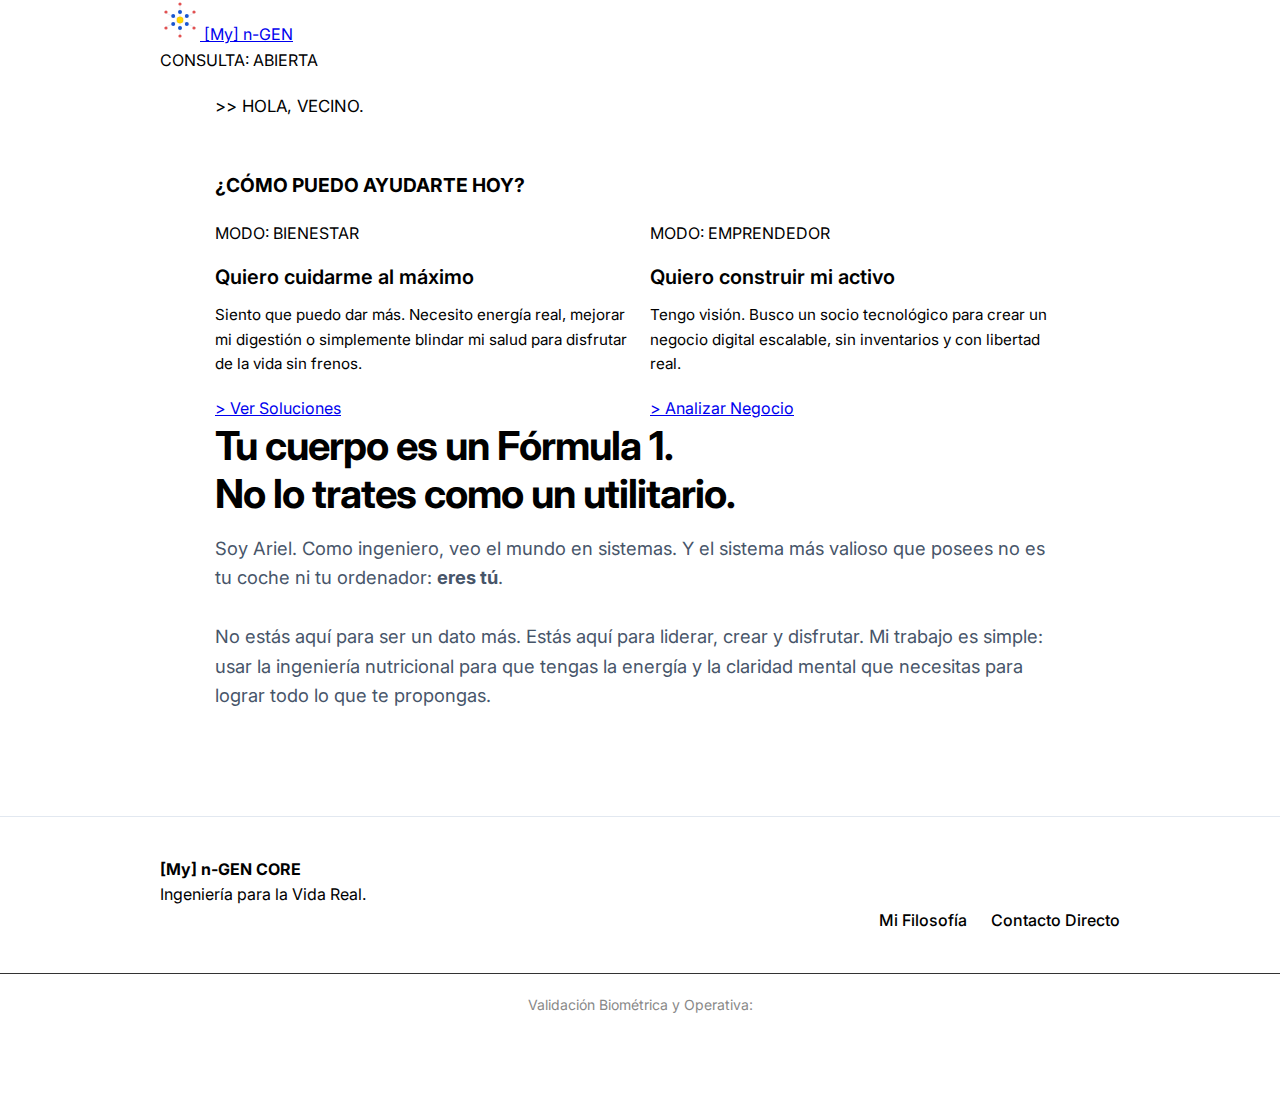
<file: index.html>
<!DOCTYPE html>
<html lang="es">
<head>
    <meta charset="UTF-8">
    <meta name="viewport" content="width=device-width, initial-scale=1.0">
    <meta name="description" content="[My] n-GEN | Ingeniería de Protocolos para tu Salud y tu Negocio.">
    <title>[My] n-GEN | Tu Potencial, Optimizado.</title>
    
    <link rel="stylesheet" href="style.css">
    <link rel="icon" type="image/svg+xml" href="assets/favicon.svg">
    <link rel="preconnect" href="https://fonts.googleapis.com">
<link rel="preconnect" href="https://fonts.gstatic.com" crossorigin>
<link href="https://fonts.googleapis.com/css2?family=Inter:wght@400;600;800&family=JetBrains+Mono:wght@500&display=swap" rel="stylesheet">
    
<script>

  // ... código de Meta ...

</script>

<script>

 <!-- TikTok Pixel Code Start -->

<script>

!function (w, d, t) {

  w.TiktokAnalyticsObject=t;var ttq=w[t]=w[t]||[];ttq.methods=["page","track","identify","instances","debug","on","off","once","ready","alias","group","enableCookie","disableCookie","holdConsent","revokeConsent","grantConsent"],ttq.setAndDefer=function(t,e){t[e]=function(){t.push([e].concat(Array.prototype.slice.call(arguments,0)))}};for(var i=0;i<ttq.methods.length;i++)ttq.setAndDefer(ttq,ttq.methods[i]);ttq.instance=function(t){for(

var e=ttq._i[t]||[],n=0;n<ttq.methods.length;n++)ttq.setAndDefer(e,ttq.methods[n]);return e},ttq.load=function(e,n){var r="https://analytics.tiktok.com/i18n/pixel/events.js",o=n&&n.partner;ttq._i=ttq._i||{},ttq._i[e]=[],ttq._i[e]._u=r,ttq._t=ttq._t||{},ttq._t[e]=+new Date,ttq._o=ttq._o||{},ttq._o[e]=n||{};n=document.createElement("script")

;n.type="text/javascript",n.async=!0,n.src=r+"?sdkid="+e+"&lib="+t;e=document.getElementsByTagName("script")[0];e.parentNode.insertBefore(n,e)};





  ttq.load('D6K64OJC77U5VG9U2ICG');

  ttq.page();

}(window, document, 'ttq');

</script>

<!-- TikTok Pixel Code End -->

</script>

</head>


<body>

    <header class="slide-header">
        <div class="container header-content">
            <a href="index.html" class="logo-tex">
                <svg width="40" height="40" viewBox="0 0 100 100" fill="none" xmlns="http://www.w3.org/2000/svg">
    <path d="M50 10 L50 90 M10 30 L90 70 M90 30 L10 70" stroke="#cbd5e1" stroke-width="1"/>
    <circle cx="50" cy="10" r="4" fill="#DC2626" opacity="0.8"/>
    <circle cx="85" cy="30" r="4" fill="#DC2626" opacity="0.8"/>
    <circle cx="85" cy="70" r="4" fill="#DC2626" opacity="0.8"/>
    <circle cx="50" cy="90" r="4" fill="#DC2626" opacity="0.8"/>
    <circle cx="15" cy="70" r="4" fill="#DC2626" opacity="0.8"/>
    <circle cx="15" cy="30" r="4" fill="#DC2626" opacity="0.8"/>
    <circle cx="50" cy="30" r="5" fill="#0044CC" opacity="0.9"/>
    <circle cx="67" cy="40" r="5" fill="#0044CC" opacity="0.9"/>
    <circle cx="67" cy="60" r="5" fill="#0044CC" opacity="0.9"/>
    <circle cx="50" cy="70" r="5" fill="#0044CC" opacity="0.9"/>
    <circle cx="33" cy="60" r="5" fill="#0044CC" opacity="0.9"/>
    <circle cx="33" cy="40" r="5" fill="#0044CC" opacity="0.9"/>
    <circle cx="50" cy="50" r="8" fill="#FFD700" stroke="#eab308" stroke-width="1"/>
</svg>
                <span class="node-graphic"></span>
                <span class="logo-bracket">[</span><span class="logo-my">My</span><span class="logo-bracket">]</span> 
                <span class="logo-n">n</span><span class="logo-bracket">-</span><span class="logo-gen">GEN</span>
            </a>
            
            <div class="status-badge">
                CONSULTA: ABIERTA
            </div>
        </div>
    </header>

    <section class="container">
        <div style="max-width: 850px; margin: 0 auto; text-align: left; padding: 20px 0;">
            
            <p class="text-mono" style="color: var(--nobel-blue); margin-bottom: 10px;">
                >> HOLA, VECINO.
            </p>

            <div style="margin-top: 50px;">
                <h2 style="font-size: 1.2rem; border: none; margin-bottom: 20px;">¿CÓMO PUEDO AYUDARTE HOY?</h2>
                
                <div style="display: grid; grid-template-columns: repeat(auto-fit, minmax(300px, 1fr)); gap: 20px;">
                    
                    <div class="latex-bluebox">
                        <span class="box-title">MODO: BIENESTAR</span>
                        <h3 style="margin-top: 15px; color: var(--nobel-blue);">Quiero cuidarme al máximo</h3>
                        <p style="font-size: 0.95rem;">
                            Siento que puedo dar más. Necesito energía real, mejorar mi digestión o simplemente blindar mi salud para disfrutar de la vida sin frenos.
                        </p>
                        <a href="protocols.html" class="btn-primary" style="width: 100%; text-align: center;">
                            > Ver Soluciones
                        </a>
                    </div>

                    <div class="latex-bluebox">
                        <span class="box-title">MODO: EMPRENDEDOR</span>
                        <h3 style="margin-top: 15px; color: var(--nobel-blue);">Quiero construir mi activo</h3>
                        <p style="font-size: 0.95rem;">
                            Tengo visión. Busco un socio tecnológico para crear un negocio digital escalable, sin inventarios y con libertad real.
                        </p>
                        <a href="system_os.html" class="btn-ghost" style="width: 100%; text-align: center;">
                            > Analizar Negocio
                        </a>
                    </div>

                </div>
            </div>

            
            <h1>Tu cuerpo es un Fórmula 1.<br>No lo trates como un utilitario.</h1>
            
            <p style="font-size: 1.15rem; margin-bottom: 25px; color: #475569;">
                Soy Ariel. Como ingeniero, veo el mundo en sistemas. Y el sistema más valioso que posees no es tu coche ni tu ordenador: <strong>eres tú</strong>.
                <br><br>
                No estás aquí para ser un dato más. Estás aquí para liderar, crear y disfrutar. Mi trabajo es simple: usar la ingeniería nutricional para que tengas la energía y la claridad mental que necesitas para lograr todo lo que te propongas.
            </p>

                      
        </div>
    </section>

    <footer>
        <div class="container footer-grid">
            <div>
                <strong>[My] n-GEN CORE</strong><br>
                <span style="color: var(--nobel-gray);">Ingeniería para la Vida Real.</span>
            </div>
            <div style="text-align: right;">
                <a href="manifesto.html" style="margin-left: 20px; color: var(--nobel-blue);">Mi Filosofía</a>
                <a href="contact.html" style="margin-left: 20px; color: var(--nobel-blue);">Contacto Directo</a>
            </div>
        </div>
        <div style="text-align: center; margin-top: 40px; padding: 20px; border-top: 1px solid #333;">
    <p style="color: #888; font-size: 14px; margin-bottom: 15px;">Validación Biométrica y Operativa:</p>
    
    <a href="https://www.linkedin.com/company/n-gen-tech" target="_blank" rel="noopener noreferrer" style="margin: 0 15px; color: #fff; text-decoration: none; font-weight: bold;">
        LinkedIn
    </a>
    
    <a href="https://www.instagram.com/ngen.os/" target="_blank" rel="noopener noreferrer" style="margin: 0 15px; color: #fff; text-decoration: none; font-weight: bold;">
        Instagram
    </a>
    
    <a href="https://www.tiktok.com/@ngen.os" target="_blank" rel="noopener noreferrer" style="margin: 0 15px; color: #fff; text-decoration: none; font-weight: bold;">
        TikTok
    </a>
</div>
    </footer>

</body>
</html>
</file>
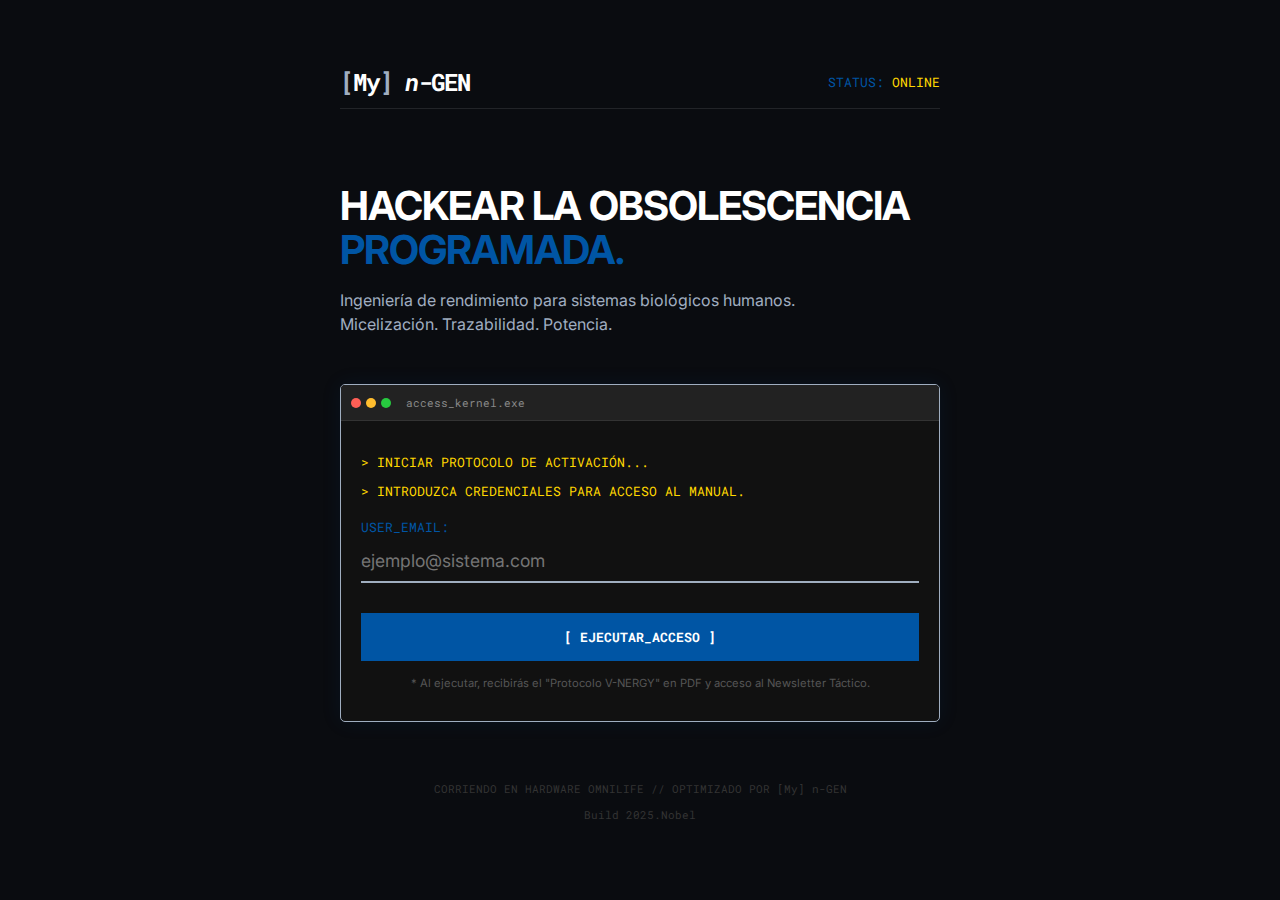
<file: web/index.html>
<!DOCTYPE html>
<html lang="es">
<head>
    <meta charset="UTF-8">
    <meta name="viewport" content="width=device-width, initial-scale=1.0">
    <title>[My] n-GEN | System Access</title>
    <link rel="stylesheet" href="style.css">
    <link href="https://fonts.googleapis.com/css2?family=Inter:wght@400;700&family=Roboto+Mono:wght@400;700&display=swap" rel="stylesheet">
</head>
<body>

    <div class="container">
        <header>
            <div class="logo">
                <span class="bracket">[</span>My<span class="bracket">]</span> <span class="n">n</span>-GEN
            </div>
            <div class="status">STATUS: <span class="blink">ONLINE</span></div>
        </header>

        <section class="hero">
            <h1>HACKEAR LA OBSOLESCENCIA <br><span class="highlight">PROGRAMADA.</span></h1>
            <p class="sub-hero">
                Ingeniería de rendimiento para sistemas biológicos humanos.<br>
                Micelización. Trazabilidad. Potencia.
            </p>
        </section>

        <section class="terminal-box">
            <div class="terminal-header">
                <span class="dot red"></span>
                <span class="dot yellow"></span>
                <span class="dot green"></span>
                <span class="title-bar">access_kernel.exe</span>
            </div>
            <div class="terminal-body">
                <p class="cmd">> INICIAR PROTOCOLO DE ACTIVACIÓN...</p>
                <p class="cmd">> INTRODUZCA CREDENCIALES PARA ACCESO AL MANUAL.</p>
                
                <form action="https://formsubmit.co/myngine.lab@gmail.com" method="POST">
                    <input type="hidden" name="_captcha" value="false">
                    <input type="hidden" name="_next" value="https://tudominio.github.io/gracias.html">
                    <input type="hidden" name="_subject" value="NUEVO NODO ACTIVADO: n-GEN">

                    <div class="input-group">
                        <label for="email">USER_EMAIL:</label>
                        <input type="email" id="email" name="email" placeholder="ejemplo@sistema.com" required>
                    </div>
                    
                    <button type="submit" class="btn-primary">
                        [ EJECUTAR_ACCESO ]
                    </button>
                </form>
                <p class="disclaimer">
                    * Al ejecutar, recibirás el "Protocolo V-NERGY" en PDF y acceso al Newsletter Táctico.
                </p>
            </div>
        </section>

        <footer>
            <p>CORRIENDO EN HARDWARE OMNILIFE // OPTIMIZADO POR [My] n-GEN</p>
            <p class="tiny">Build 2025.Nobel</p>
        </footer>
    </div>

</body>
</html>
</file>
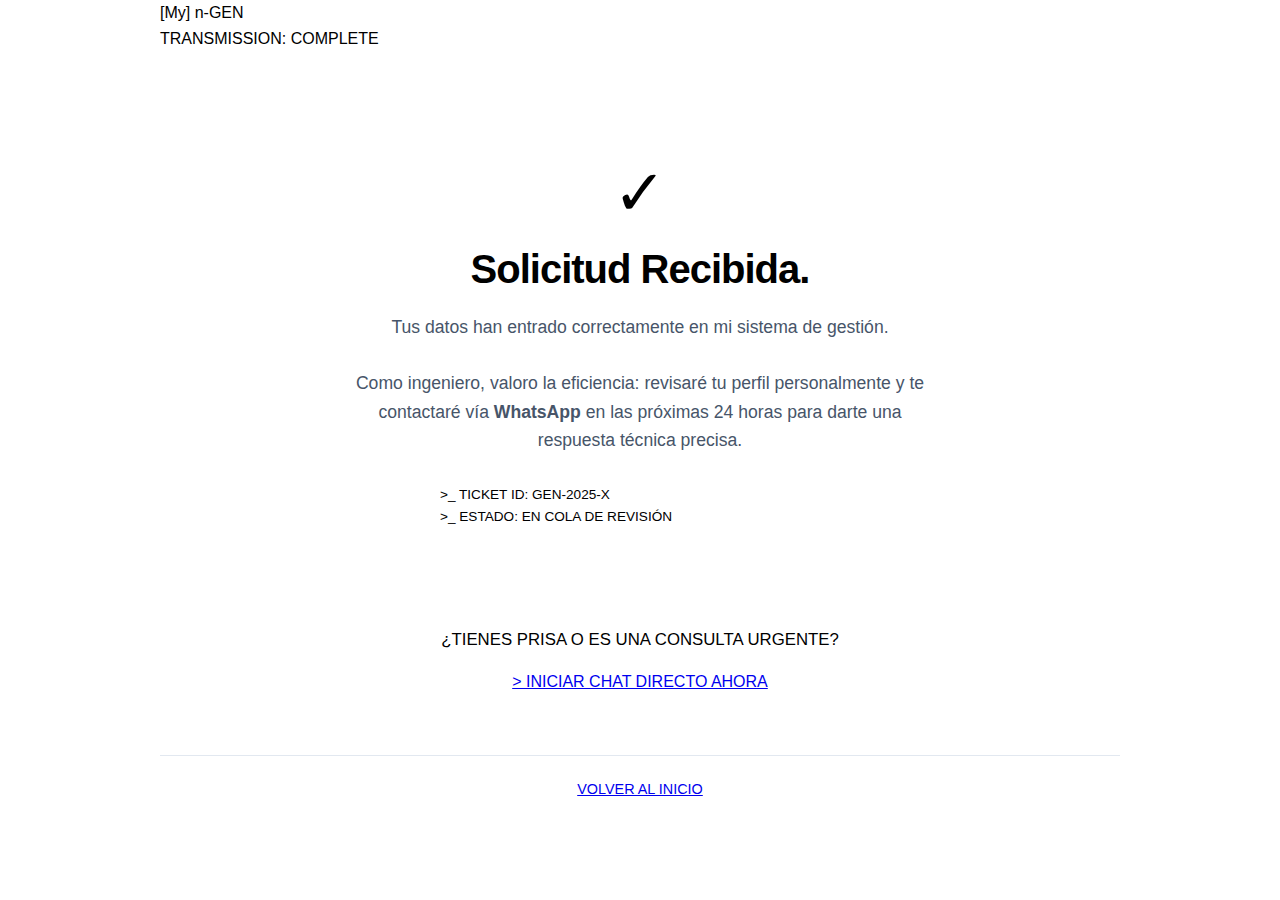
<file: access_granted.html>
<!DOCTYPE html>
<html lang="es">
<head>
    <meta charset="UTF-8">
    <meta name="viewport" content="width=device-width, initial-scale=1.0">
    <title>[My] n-GEN | Solicitud Confirmada</title>
    <link rel="stylesheet" href="style.css">
    <link rel="icon" type="image/png" href="assets/favicon.png">
</head>
<body>

    <header class="slide-header">
        <div class="container header-content">
            <span class="logo-tex">
                <span class="logo-bracket">[</span>My<span class="logo-bracket">]</span> n-GEN
            </span>
            <div class="status-badge" style="color: var(--tech-green); border-color: var(--tech-green);">
                TRANSMISSION: COMPLETE
            </div>
        </div>
    </header>

    <div class="container" style="text-align: center; padding-top: 60px; padding-bottom: 60px;">
        
        <div class="latex-bluebox" style="display: inline-block; max-width: 650px; padding: 50px 30px; text-align: center;">
            
            <div style="font-size: 4rem; color: var(--tech-green); line-height: 1; margin-bottom: 20px;">
                ✓
            </div>

            <h1 style="color: var(--nobel-blue); margin-bottom: 20px;">Solicitud Recibida.</h1>
            
            <p style="font-size: 1.1rem; color: #475569; margin-bottom: 30px;">
                Tus datos han entrado correctamente en mi sistema de gestión.
                <br><br>
                Como ingeniero, valoro la eficiencia: revisaré tu perfil personalmente y te contactaré vía <strong>WhatsApp</strong> en las próximas 24 horas para darte una respuesta técnica precisa.
            </p>

            <div class="latex-console" style="text-align: left; margin: 0 auto; max-width: 400px; font-size: 0.85rem;">
                <div>>_ TICKET ID: <span style="color: var(--tech-green);">GEN-2025-X</span></div>
                <div>>_ ESTADO: <span style="color: var(--nobel-yellow);">EN COLA DE REVISIÓN</span></div>
            </div>

        </div>

        <div style="margin-top: 50px;">
            <p class="text-mono" style="color: var(--nobel-gray); margin-bottom: 15px;">
                ¿TIENES PRISA O ES UNA CONSULTA URGENTE?
            </p>
            
            <a href="https://wa.me/34600000000?text=Hola,%20acabo%20de%20llenar%20el%20formulario%20en%20la%20web%20y%20quiero%20agilizar%20el%20proceso." class="btn-ghost" target="_blank">
                > INICIAR CHAT DIRECTO AHORA
            </a>
        </div>

        <div style="margin-top: 60px; border-top: 1px solid #e2e8f0; padding-top: 20px;">
            <a href="index.html" class="btn-primary" style="font-size: 0.9rem;">
                VOLVER AL INICIO
            </a>
        </div>

    </div>

</body>
</html>
</file>
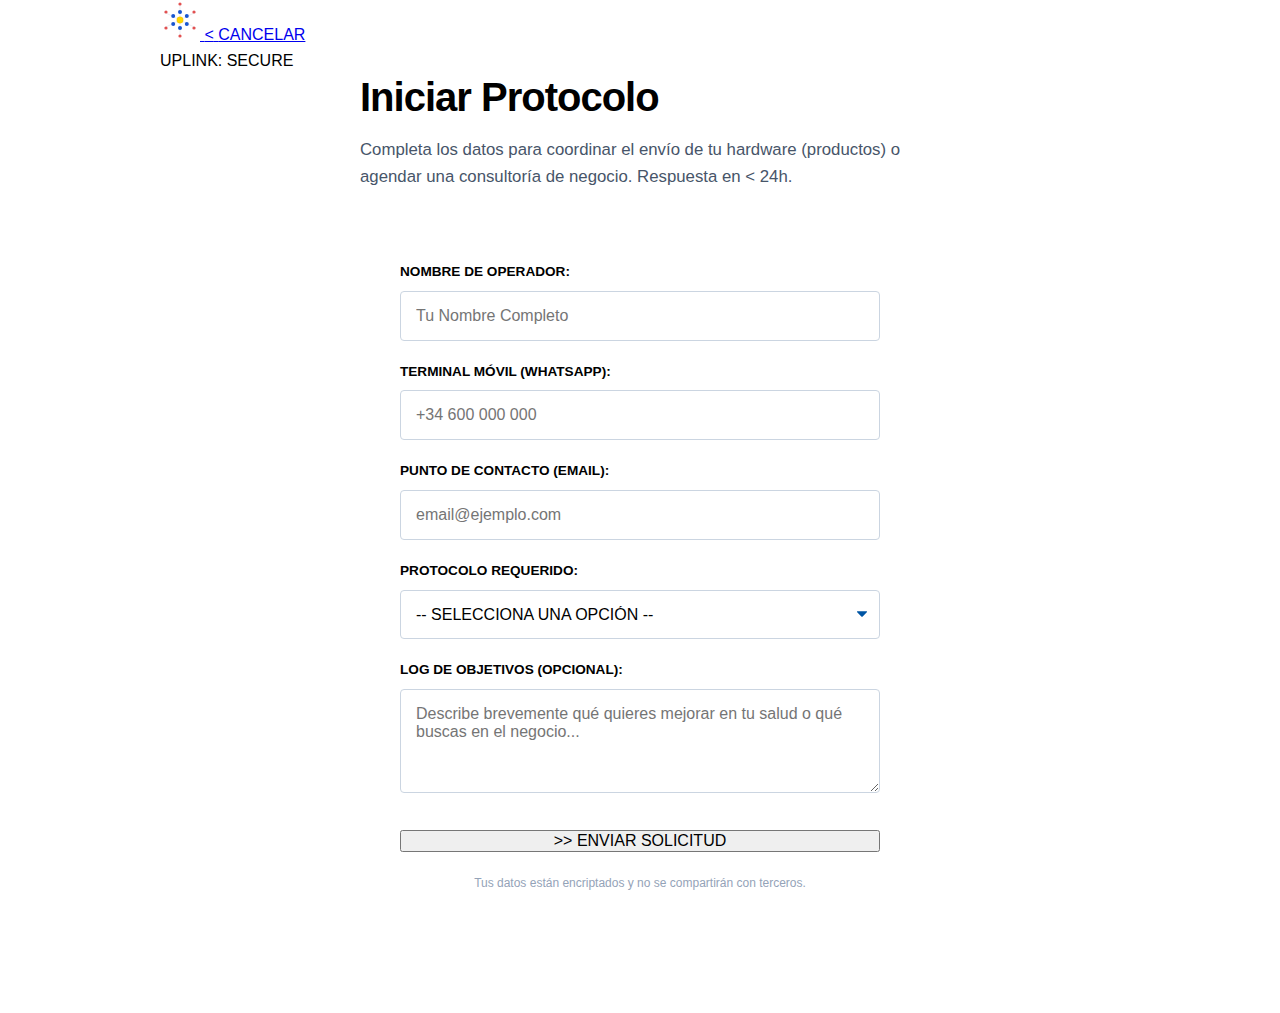
<file: access_request.html>
<!DOCTYPE html>
<html lang="es">
<head>
    <meta charset="UTF-8">
    <meta name="viewport" content="width=device-width, initial-scale=1.0">
    <title>[My] n-GEN :: SOLICITUD DE ACCESO</title>
    <link rel="stylesheet" href="style.css">
    <link rel="icon" type="image/png" href="assets/favicon.png">
    <style>
        /* ESTILOS DE FORMULARIO DE TERMINAL LIMPIA */
        .terminal-input {
            width: 100%;
            background: #FFF; /* Fondo blanco para mayor confianza */
            border: 1px solid #cbd5e1;
            color: var(--nobel-dark);
            padding: 15px;
            font-family: var(--font-main);
            margin-bottom: 20px;
            font-size: 1rem;
            border-radius: 4px;
            transition: border 0.2s;
        }
        
        .terminal-input:focus {
            border-color: var(--nobel-blue);
            box-shadow: 0 0 0 3px rgba(0, 85, 164, 0.1);
            outline: none;
        }

        label {
            display: block;
            margin-bottom: 8px;
            color: var(--nobel-blue);
            font-size: 0.85rem;
            font-weight: bold;
            text-transform: uppercase;
            font-family: var(--font-mono);
        }

        select.terminal-input {
            appearance: none;
            background-image: url("data:image/svg+xml;charset=US-ASCII,%3Csvg%20xmlns%3D%22http%3A%2F%2Fwww.w3.org%2F2000%2Fsvg%22%20width%3D%22292.4%22%20height%3D%22292.4%22%3E%3Cpath%20fill%3D%22%230055A4%22%20d%3D%22M287%2069.4a17.6%2017.6%200%200%200-13-5.4H18.4c-5%200-9.3%201.8-12.9%205.4A17.6%2017.6%200%200%200%200%2082.2c0%205%201.8%209.3%205.4%2012.9l128%20127.9c3.6%203.6%207.8%205.4%2012.8%205.4s9.2-1.8%2012.8-5.4L287%2095c3.5-3.5%205.4-7.8%205.4-12.8%200-5-1.9-9.2-5.5-12.8z%22%2F%3E%3C%2Fsvg%3E");
            background-repeat: no-repeat;
            background-position: right .7em top 50%;
            background-size: .65em auto;
        }
    </style>
</head>
<body>

    <header class="slide-header">
        <div class="container header-content">
            <a href="index.html" class="logo-tex">
                <svg width="40" height="40" viewBox="0 0 100 100" fill="none" xmlns="http://www.w3.org/2000/svg">
    <path d="M50 10 L50 90 M10 30 L90 70 M90 30 L10 70" stroke="#cbd5e1" stroke-width="1"/>
    <circle cx="50" cy="10" r="4" fill="#DC2626" opacity="0.8"/>
    <circle cx="85" cy="30" r="4" fill="#DC2626" opacity="0.8"/>
    <circle cx="85" cy="70" r="4" fill="#DC2626" opacity="0.8"/>
    <circle cx="50" cy="90" r="4" fill="#DC2626" opacity="0.8"/>
    <circle cx="15" cy="70" r="4" fill="#DC2626" opacity="0.8"/>
    <circle cx="15" cy="30" r="4" fill="#DC2626" opacity="0.8"/>
    <circle cx="50" cy="30" r="5" fill="#0044CC" opacity="0.9"/>
    <circle cx="67" cy="40" r="5" fill="#0044CC" opacity="0.9"/>
    <circle cx="67" cy="60" r="5" fill="#0044CC" opacity="0.9"/>
    <circle cx="50" cy="70" r="5" fill="#0044CC" opacity="0.9"/>
    <circle cx="33" cy="60" r="5" fill="#0044CC" opacity="0.9"/>
    <circle cx="33" cy="40" r="5" fill="#0044CC" opacity="0.9"/>
    <circle cx="50" cy="50" r="8" fill="#FFD700" stroke="#eab308" stroke-width="1"/>
</svg>
                <span class="logo-bracket"><</span> 
                <span class="logo-gen">CANCELAR</span>
            </a>
            <div class="status-badge">UPLINK: SECURE</div>
        </div>
    </header>

    <div class="container" style="max-width: 600px; padding-bottom: 60px;">
        
        <div style="margin-bottom: 30px;">
            <h1 style="color: var(--nobel-blue);">Iniciar Protocolo</h1>
            <p style="color: #475569;">
                Completa los datos para coordinar el envío de tu hardware (productos) o agendar una consultoría de negocio. Respuesta en < 24h.
            </p>
        </div>

        <form action="access_granted.html" method="POST" class="latex-bluebox" style="padding: 40px;">
            
            <div>
                <label for="name">NOMBRE DE OPERADOR:</label>
                <input type="text" name="name" id="name" class="terminal-input" required placeholder="Tu Nombre Completo">
            </div>

            <div>
                <label for="phone">TERMINAL MÓVIL (WHATSAPP):</label>
                <input type="tel" name="phone" id="phone" class="terminal-input" required placeholder="+34 600 000 000">
            </div>

            <div>
                <label for="email">PUNTO DE CONTACTO (EMAIL):</label>
                <input type="email" name="email" id="email" class="terminal-input" required placeholder="email@ejemplo.com">
            </div>

            <div>
                <label for="protocol">PROTOCOLO REQUERIDO:</label>
                <select name="protocol" id="protocol" class="terminal-input" required>
                    <option value="" disabled selected>-- SELECCIONA UNA OPCIÓN --</option>
                    <optgroup label="HARDWARE DE SALUD">
                        <option value="PROTOCOL_SHIELD">PROTOCOL: SHIELD [Inmunológico]</option>
                        <option value="PROTOCOL_VNERGY">PROTOCOL: V-NERGY [Energía/Deporte]</option>
                        <option value="PROTOCOL_RESET">PROTOCOL: RESET [Digestivo]</option>
                    </optgroup>
                    <optgroup label="INFRAESTRUCTURA DE NEGOCIO">
                        <option value="SYSTEM_LICENSE">LICENCIA DE OPERADOR (Negocio)</option>
                    </optgroup>
                    <option value="GENERAL_INQUIRY">OTRA CONSULTA TÉCNICA</option>
                </select>
            </div>

            <div>
                <label for="message">LOG DE OBJETIVOS (OPCIONAL):</label>
                <textarea name="message" id="message" rows="4" class="terminal-input" placeholder="Describe brevemente qué quieres mejorar en tu salud o qué buscas en el negocio..."></textarea>
            </div>

            <button type="submit" class="btn-primary" style="width: 100%; cursor: pointer; font-size: 1rem; margin-top: 10px;">
                >> ENVIAR SOLICITUD
            </button>
            
            <p style="font-size: 0.75rem; color: #94a3b8; text-align: center; margin-top: 20px;">
                Tus datos están encriptados y no se compartirán con terceros.
            </p>
        </form>

    </div>

</body>
</html>
</file>
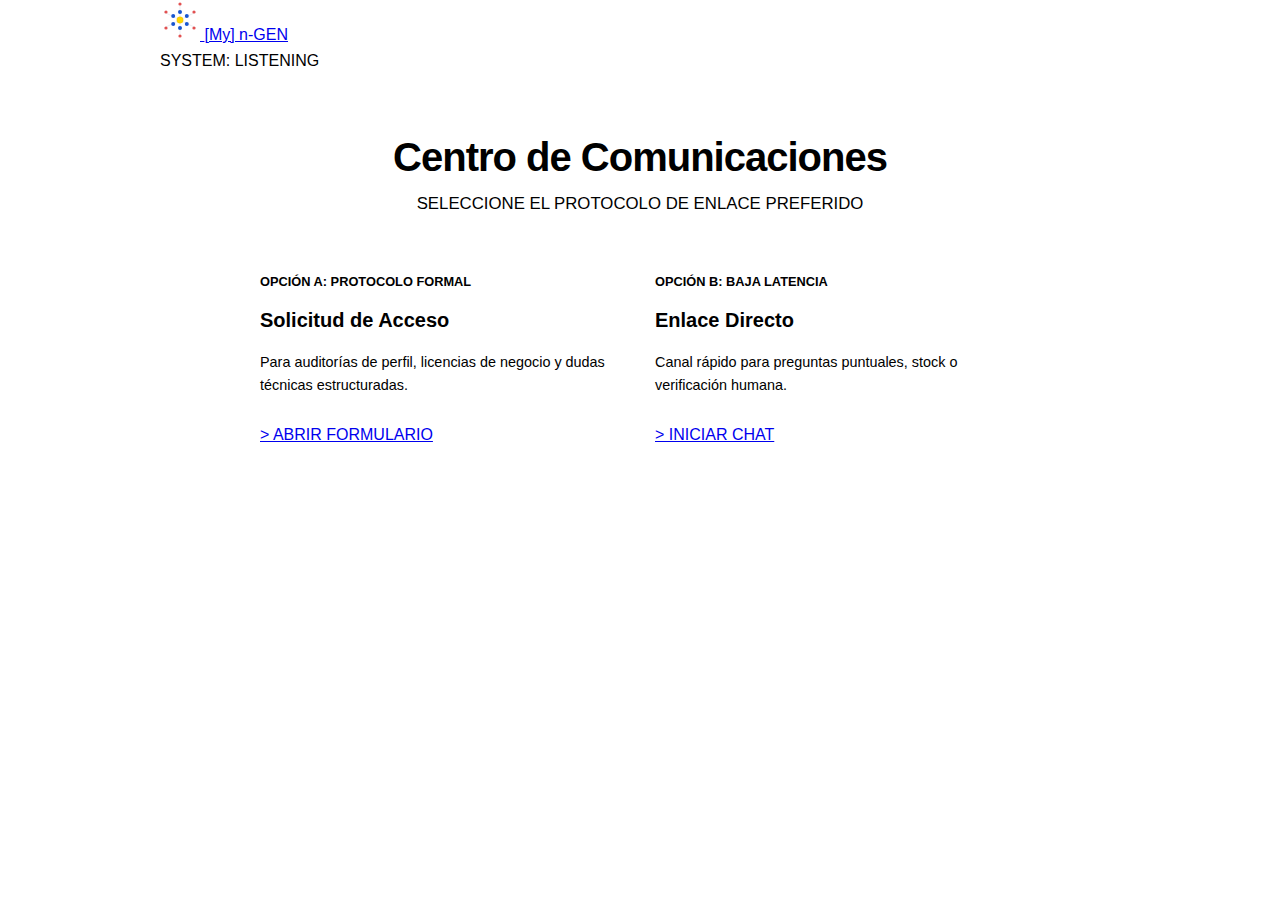
<file: contact.html>
<!DOCTYPE html>
<html lang="es">
<head>
    <meta charset="UTF-8">
    <meta name="viewport" content="width=device-width, initial-scale=1.0">
    <title>[My] n-GEN | Nodo de Contacto</title>
    <link rel="stylesheet" href="style.css">
</head>
<body>

    <header class="slide-header">
        <div class="container header-content">
            <a href="index.html" class="brand-lockup">
                <svg width="40" height="40" viewBox="0 0 100 100" fill="none" xmlns="http://www.w3.org/2000/svg">
                    <path d="M50 10 L50 90 M10 30 L90 70 M90 30 L10 70" stroke="#cbd5e1" stroke-width="1"/>
                    <circle cx="50" cy="10" r="4" fill="#DC2626" opacity="0.8"/> <circle cx="85" cy="30" r="4" fill="#DC2626" opacity="0.8"/> <circle cx="85" cy="70" r="4" fill="#DC2626" opacity="0.8"/> <circle cx="50" cy="90" r="4" fill="#DC2626" opacity="0.8"/> <circle cx="15" cy="70" r="4" fill="#DC2626" opacity="0.8"/> <circle cx="15" cy="30" r="4" fill="#DC2626" opacity="0.8"/>
                    <circle cx="50" cy="30" r="5" fill="#0044CC" opacity="0.9"/> <circle cx="67" cy="40" r="5" fill="#0044CC" opacity="0.9"/> <circle cx="67" cy="60" r="5" fill="#0044CC" opacity="0.9"/> <circle cx="50" cy="70" r="5" fill="#0044CC" opacity="0.9"/> <circle cx="33" cy="60" r="5" fill="#0044CC" opacity="0.9"/> <circle cx="33" cy="40" r="5" fill="#0044CC" opacity="0.9"/>
                    <circle cx="50" cy="50" r="8" fill="#FFD700" stroke="#eab308" stroke-width="1"/>
                </svg>
                <span class="logo-text">[My] n-GEN</span>
            </a>
            <div class="status-badge">SYSTEM: LISTENING</div>
        </div>
    </header>

    <div class="container" style="padding-top: 60px; padding-bottom: 80px; max-width: 800px;">
        
        <div style="text-align: center; margin-bottom: 50px;">
            <h1 style="color: var(--nobel-blue); margin-bottom: 10px;">Centro de Comunicaciones</h1>
            <p class="text-mono" style="color: var(--text-muted);">
                SELECCIONE EL PROTOCOLO DE ENLACE PREFERIDO
            </p>
        </div>

        <div style="display: grid; grid-template-columns: repeat(auto-fit, minmax(300px, 1fr)); gap: 30px;">
            
            <div class="latex-bluebox">
                <span class="text-blue" style="font-weight:bold; font-size: 0.8rem;">OPCIÓN A: PROTOCOLO FORMAL</span>
                <h3 style="margin-top: 10px; color: var(--nobel-blue); margin-bottom: 15px;">Solicitud de Acceso</h3>
                <p style="font-size: 0.9rem; color: var(--text-muted); margin-bottom: 25px;">
                    Para auditorías de perfil, licencias de negocio y dudas técnicas estructuradas.
                </p>
                <a href="access_request.html" class="btn-primary" style="width: 100%; text-align: center;">
                    > ABRIR FORMULARIO
                </a>
            </div>

            <div class="latex-bluebox" style="border-color: var(--nobel-blue);">
                <span class="text-blue" style="font-weight:bold; font-size: 0.8rem;">OPCIÓN B: BAJA LATENCIA</span>
                <h3 style="margin-top: 10px; color: var(--nobel-blue); margin-bottom: 15px;">Enlace Directo</h3>
                <p style="font-size: 0.9rem; color: var(--text-muted); margin-bottom: 25px;">
                    Canal rápido para preguntas puntuales, stock o verificación humana.
                </p>
                <a href="https://wa.me/34600000000" class="btn-ghost" style="width: 100%; text-align: center;">
                    > INICIAR CHAT
                </a>
            </div>

        </div>
    </div>

</body>
</html>
</file>
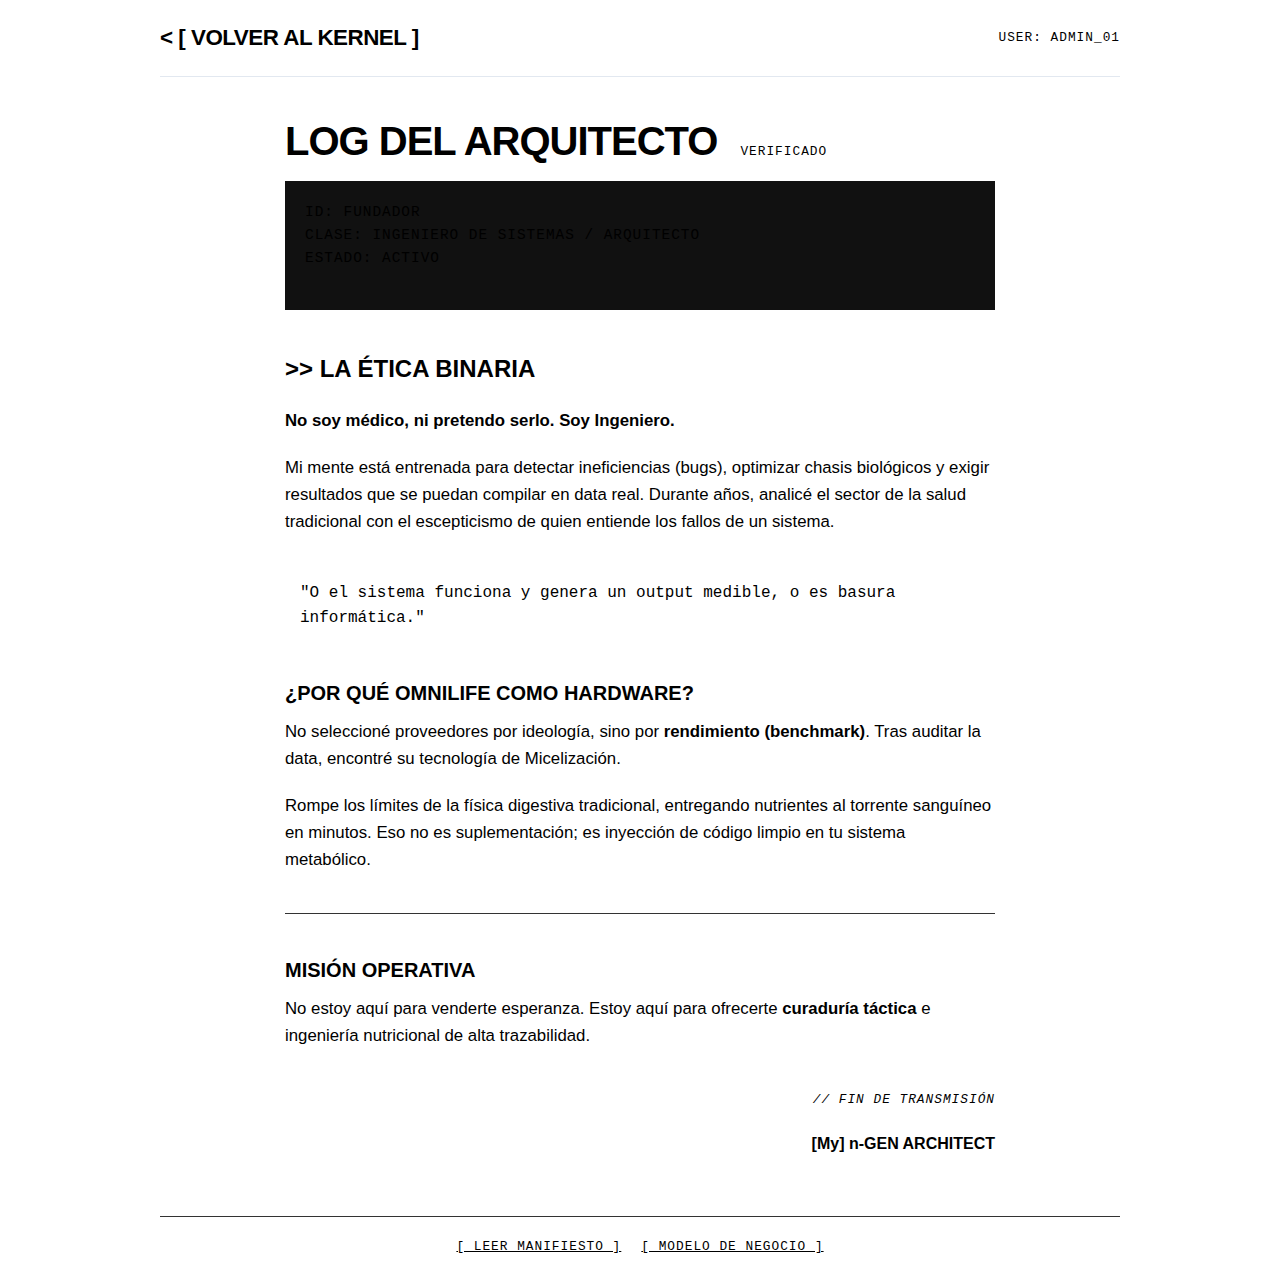
<file: founder_log.html>
<!DOCTYPE html>
<html lang="es">
<head>
    <meta charset="UTF-8">
    <meta name="viewport" content="width=device-width, initial-scale=1.0">
    <title>[My] n-GEN :: ADMIN LOG</title>
    <link rel="stylesheet" href="style.css">
</head>
<body>

    <div class="container">
        <header class="terminal-head">
            <a href="index.html" class="logo">< [ VOLVER AL KERNEL ]</a>
            <div class="mono-text">USER: ADMIN_01</div>
        </header>

        <article class="container" style="max-width: 750px;">
            <div style="display: flex; align-items: baseline; gap: 15px; flex-wrap: wrap;">
                <h1>LOG DEL ARQUITECTO</h1>
                <span class="mono-text" style="background: var(--nobel-blue); color: var(--void-black); padding: 2px 8px;">VERIFICADO</span>
            </div>

            <div style="background: #111; padding: 20px; border-left: 4px solid var(--nobel-blue); margin-bottom: 40px;">
                <p class="mono-text" style="font-size: 0.9rem; color: var(--text-dim);">
                    ID: FUNDADOR<br>
                    CLASE: INGENIERO DE SISTEMAS / ARQUITECTO<br>
                    ESTADO: ACTIVO
                </p>
            </div>

            <h2 style="color: var(--text-primary); border: none; padding: 0;">>> LA ÉTICA BINARIA</h2>
            
            <p style="margin-top: 20px;">
                <strong>No soy médico, ni pretendo serlo. Soy Ingeniero.</strong>
            </p>
            <p style="margin-top: 15px;">
                Mi mente está entrenada para detectar ineficiencias (bugs), optimizar chasis biológicos y exigir resultados que se puedan compilar en data real. Durante años, analicé el sector de la salud tradicional con el escepticismo de quien entiende los fallos de un sistema.
            </p>

            <blockquote style="margin: 30px 0; font-family: monospace; color: var(--alert-yellow); border: 1px dashed var(--text-dim); padding: 15px;">
                "O el sistema funciona y genera un output medible, o es basura informática."
            </blockquote>

            <h3>¿POR QUÉ OMNILIFE COMO HARDWARE?</h3>
            <p>
                No seleccioné proveedores por ideología, sino por <strong>rendimiento (benchmark)</strong>. Tras auditar la data, encontré su tecnología de Micelización.
            </p>
            <p style="margin-top: 10px;">
                Rompe los límites de la física digestiva tradicional, entregando nutrientes al torrente sanguíneo en minutos. Eso no es suplementación; es inyección de código limpio en tu sistema metabólico.
            </p>

            <hr style="border: 0; border-bottom: 1px solid #333; margin: 40px 0;">

            <h3>MISIÓN OPERATIVA</h3>
            <p>
                No estoy aquí para venderte esperanza. Estoy aquí para ofrecerte <strong>curaduría táctica</strong> e ingeniería nutricional de alta trazabilidad.
            </p>

            <div style="margin-top: 40px; text-align: right;">
                <p class="mono-text" style="font-style: italic;">// FIN DE TRANSMISIÓN</p>
                <h4 style="margin-top: 10px;">[My] n-GEN ARCHITECT</h4>
            </div>
        </article>

        <nav style="margin-top: 60px; padding: 20px 0; border-top: 1px solid #333; display: flex; justify-content: center; gap: 20px;">
            <a href="manifesto.html" class="mono-text">[ LEER MANIFIESTO ]</a>
            <a href="license_model.html" class="mono-text">[ MODELO DE NEGOCIO ]</a>
        </nav>
    </div>

</body>
</html>
</file>
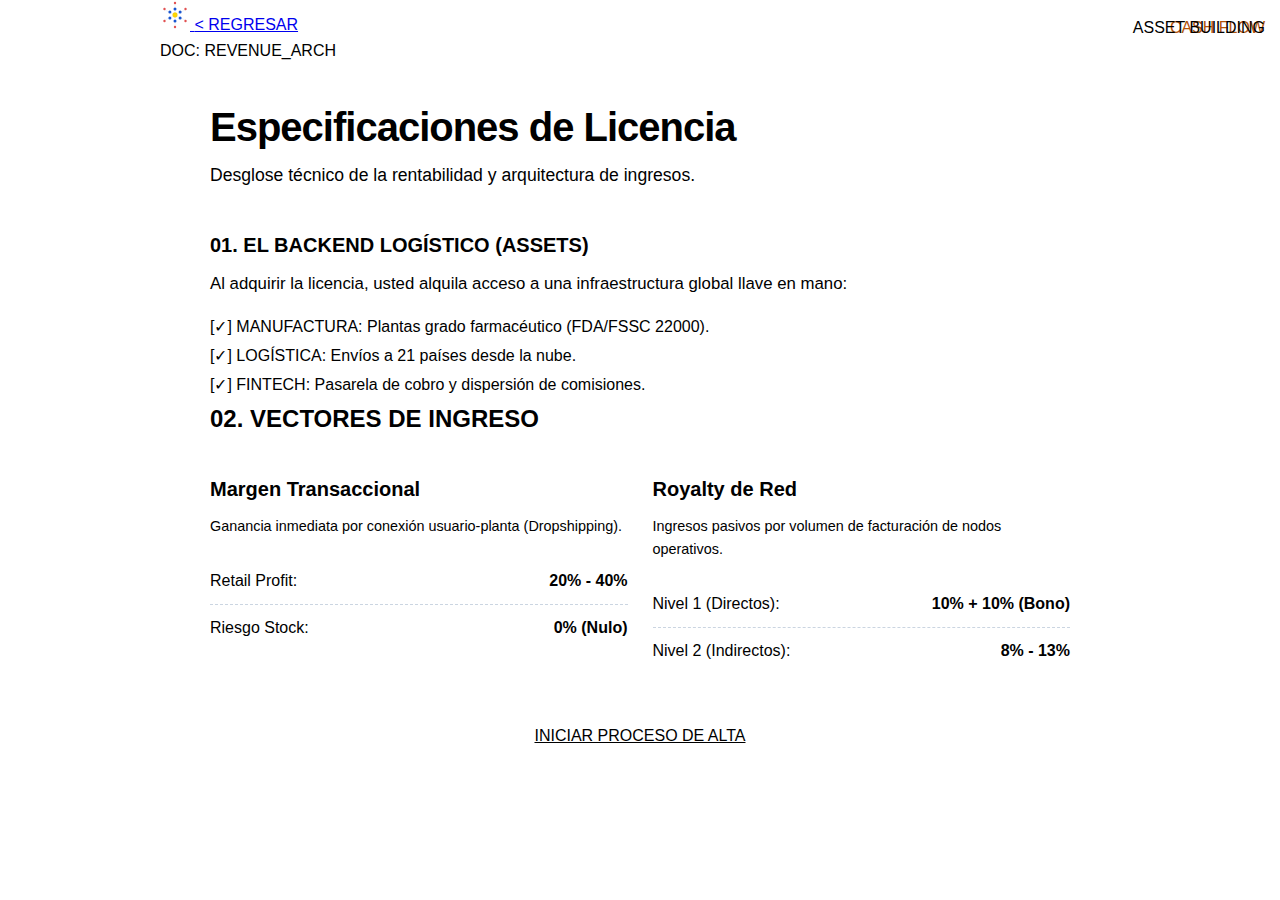
<file: license_model.html>
<!DOCTYPE html>
<html lang="es">
<head>
    <meta charset="UTF-8">
    <meta name="viewport" content="width=device-width, initial-scale=1.0">
    <title>[My] n-GEN | Especificaciones Financieras</title>
    <link rel="stylesheet" href="style.css">
</head>
<body>

    <header class="slide-header">
        <div class="container header-content">
            <a href="system_os.html" class="brand-lockup">
                 <svg width="30" height="30" viewBox="0 0 100 100" fill="none" xmlns="http://www.w3.org/2000/svg">
                    <path d="M50 10 L50 90 M10 30 L90 70 M90 30 L10 70" stroke="#cbd5e1" stroke-width="1"/>
                    <circle cx="50" cy="10" r="4" fill="#DC2626" opacity="0.8"/> <circle cx="85" cy="30" r="4" fill="#DC2626" opacity="0.8"/> <circle cx="85" cy="70" r="4" fill="#DC2626" opacity="0.8"/> <circle cx="50" cy="90" r="4" fill="#DC2626" opacity="0.8"/> <circle cx="15" cy="70" r="4" fill="#DC2626" opacity="0.8"/> <circle cx="15" cy="30" r="4" fill="#DC2626" opacity="0.8"/>
                    <circle cx="50" cy="30" r="5" fill="#0044CC" opacity="0.9"/> <circle cx="67" cy="40" r="5" fill="#0044CC" opacity="0.9"/> <circle cx="67" cy="60" r="5" fill="#0044CC" opacity="0.9"/> <circle cx="50" cy="70" r="5" fill="#0044CC" opacity="0.9"/> <circle cx="33" cy="60" r="5" fill="#0044CC" opacity="0.9"/> <circle cx="33" cy="40" r="5" fill="#0044CC" opacity="0.9"/>
                    <circle cx="50" cy="50" r="8" fill="#FFD700" stroke="#eab308" stroke-width="1"/>
                </svg>
                <span class="logo-text" style="font-size: 1rem;"> < REGRESAR</span>
            </a>
            <div class="status-badge">DOC: REVENUE_ARCH</div>
        </div>
    </header>

    <section class="container" style="max-width: 900px; padding-top: 40px; padding-bottom: 60px;">
        
        <h1 style="color: var(--nobel-blue); margin-bottom: 10px;">Especificaciones de Licencia</h1>
        <p style="font-size: 1.1rem; color: var(--text-muted); margin-bottom: 40px;">
            Desglose técnico de la rentabilidad y arquitectura de ingresos.
        </p>

        <div class="latex-console">
            <h3 style="color: var(--nobel-blue); margin-bottom: 10px;">01. EL BACKEND LOGÍSTICO (ASSETS)</h3>
            <p style="margin-bottom: 15px;">
                Al adquirir la licencia, usted alquila acceso a una infraestructura global llave en mano:
            </p>
            <ul style="list-style: none; line-height: 1.8;">
                <li><span class="text-blue">[✓]</span> MANUFACTURA: Plantas grado farmacéutico (FDA/FSSC 22000).</li>
                <li><span class="text-blue">[✓]</span> LOGÍSTICA: Envíos a 21 países desde la nube.</li>
                <li><span class="text-blue">[✓]</span> FINTECH: Pasarela de cobro y dispersión de comisiones.</li>
            </ul>
        </div>

        <h2 style="color: var(--nobel-blue); margin-bottom: 30px;">02. VECTORES DE INGRESO</h2>

        <div style="display: grid; grid-template-columns: repeat(auto-fit, minmax(300px, 1fr)); gap: 25px;">

            <div class="latex-bluebox">
                <span class="status-badge" style="position: absolute; top: 15px; right: 15px; border-color: var(--nobel-yellow); color: #b45309;">CASH FLOW</span>
                <h3 style="margin-top: 5px; color: var(--nobel-blue);">Margen Transaccional</h3>
                <p style="font-size: 0.9rem; margin-bottom: 20px; color: var(--text-muted);">
                    Ganancia inmediata por conexión usuario-planta (Dropshipping).
                </p>
                <div style="border-bottom: 1px dashed #cbd5e1; padding: 10px 0; display: flex; justify-content: space-between;">
                    <span>Retail Profit:</span>
                    <strong class="text-blue">20% - 40%</strong>
                </div>
                <div style="padding: 10px 0; display: flex; justify-content: space-between;">
                    <span>Riesgo Stock:</span>
                    <strong>0% (Nulo)</strong>
                </div>
            </div>

            <div class="latex-bluebox">
                <span class="status-badge" style="position: absolute; top: 15px; right: 15px;">ASSET BUILDING</span>
                <h3 style="margin-top: 5px; color: var(--nobel-blue);">Royalty de Red</h3>
                <p style="font-size: 0.9rem; margin-bottom: 20px; color: var(--text-muted);">
                    Ingresos pasivos por volumen de facturación de nodos operativos.
                </p>
                <div style="border-bottom: 1px dashed #cbd5e1; padding: 10px 0; display: flex; justify-content: space-between;">
                    <span>Nivel 1 (Directos):</span>
                    <strong class="text-blue">10% + 10% (Bono)</strong>
                </div>
                <div style="padding: 10px 0; display: flex; justify-content: space-between;">
                    <span>Nivel 2 (Indirectos):</span>
                    <strong class="text-blue">8% - 13%</strong>
                </div>
            </div>

        </div>

        <div style="margin-top: 50px; text-align: center;">
            <a href="access_request.html" class="btn-alert" style="width: 100%; max-width: 400px; padding: 15px;">
                INICIAR PROCESO DE ALTA
            </a>
        </div>

    </section>

</body>
</html>
</file>
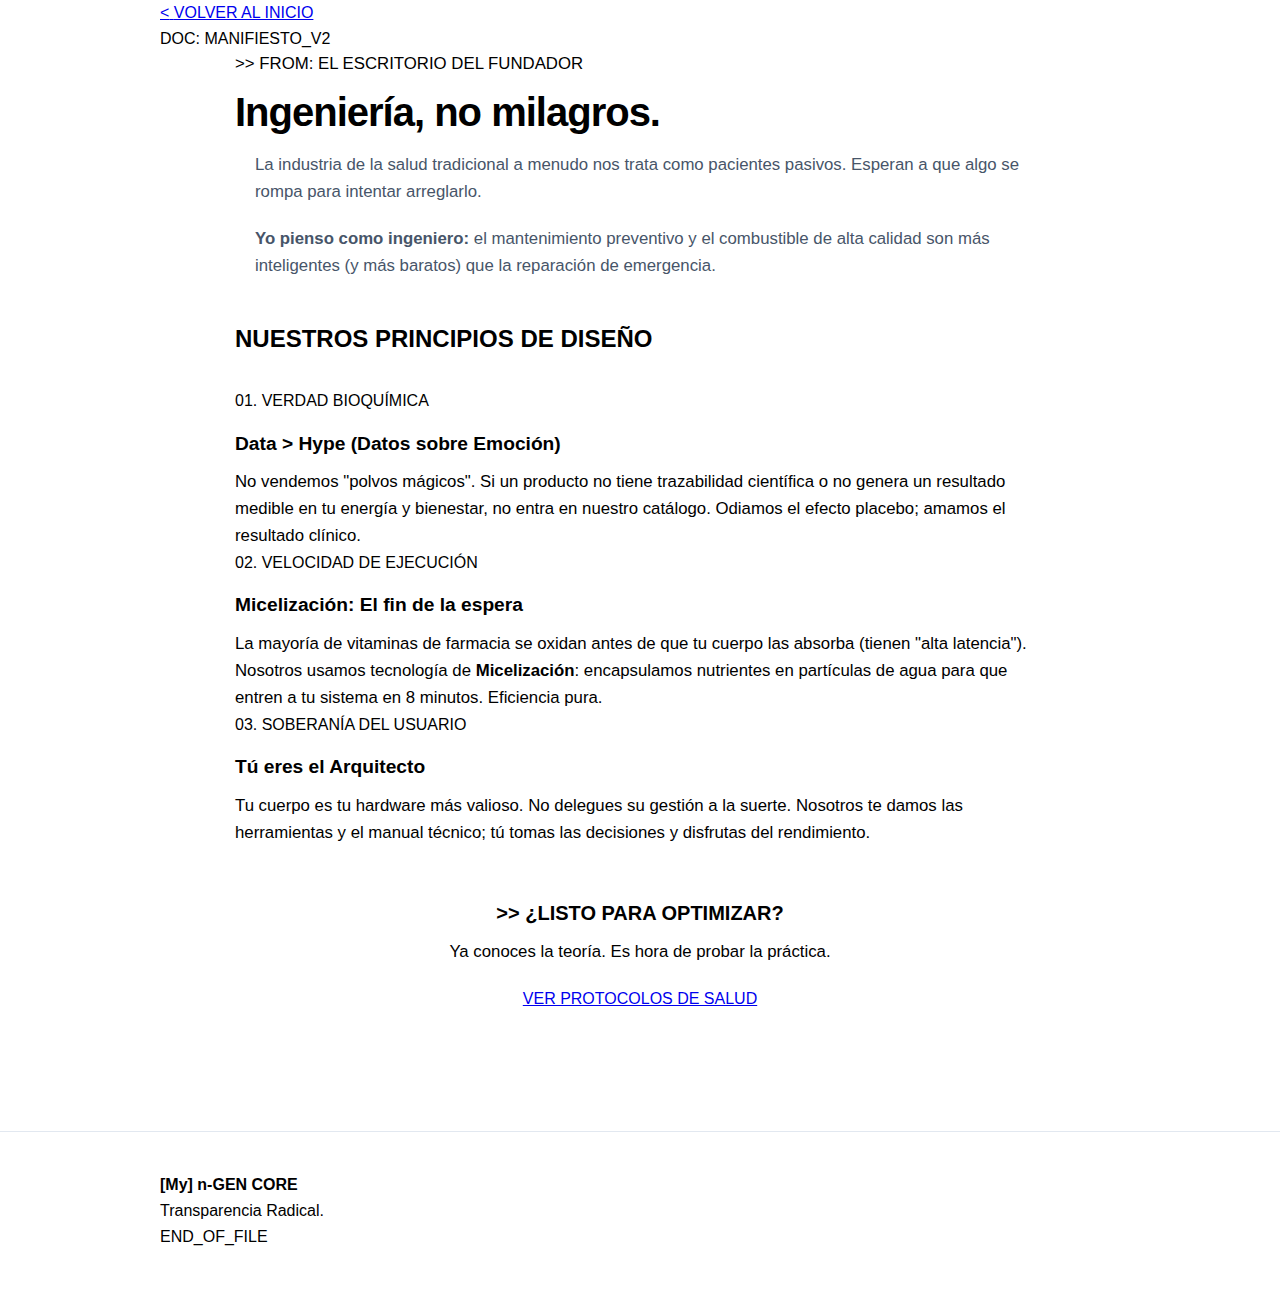
<file: manifesto.html>
<!DOCTYPE html>
<html lang="es">
<head>
    <meta charset="UTF-8">
    <meta name="viewport" content="width=device-width, initial-scale=1.0">
    <meta name="robots" content="noindex, follow"> 
    <title>[My] n-GEN | Filosofía de Diseño</title>
    <link rel="stylesheet" href="style.css">
    <link rel="icon" type="image/png" href="assets/favicon.png">
</head>
<body>

    <header class="slide-header">
        <div class="container header-content">
            <a href="index.html" class="logo-tex">
                <span class="logo-bracket"><</span> 
                <span class="logo-gen">VOLVER AL INICIO</span>
            </a>
            <div class="status-badge">DOC: MANIFIESTO_V2</div>
        </div>
    </header>

    <section class="container" style="max-width: 850px; padding-bottom: 60px;">
        
        <p class="text-mono" style="color: var(--nobel-gray); margin-bottom: 10px;">
            >> FROM: EL ESCRITORIO DEL FUNDADOR
        </p>
        
        <h1 style="color: var(--nobel-blue);">Ingeniería, no milagros.</h1>
        
        <div style="font-size: 1.15rem; color: #475569; margin-bottom: 40px; border-left: 4px solid var(--nobel-blue); padding-left: 20px;">
            <p>
                La industria de la salud tradicional a menudo nos trata como pacientes pasivos. Esperan a que algo se rompa para intentar arreglarlo.
            </p>
            <p>
                <strong>Yo pienso como ingeniero:</strong> el mantenimiento preventivo y el combustible de alta calidad son más inteligentes (y más baratos) que la reparación de emergencia.
            </p>
        </div>

        <h2 style="margin-bottom: 30px;">NUESTROS PRINCIPIOS DE DISEÑO</h2>

        <div class="latex-bluebox">
            <span class="box-title">01. VERDAD BIOQUÍMICA</span>
            <h3 style="margin-top: 15px; font-size: 1.2rem;">Data > Hype (Datos sobre Emoción)</h3>
            <p style="margin-bottom: 0;">
                No vendemos "polvos mágicos". Si un producto no tiene trazabilidad científica o no genera un resultado medible en tu energía y bienestar, no entra en nuestro catálogo. Odiamos el efecto placebo; amamos el resultado clínico.
            </p>
        </div>

        <div class="latex-bluebox">
            <span class="box-title">02. VELOCIDAD DE EJECUCIÓN</span>
            <h3 style="margin-top: 15px; font-size: 1.2rem;">Micelización: El fin de la espera</h3>
            <p style="margin-bottom: 0;">
                La mayoría de vitaminas de farmacia se oxidan antes de que tu cuerpo las absorba (tienen "alta latencia"). Nosotros usamos tecnología de <strong>Micelización</strong>: encapsulamos nutrientes en partículas de agua para que entren a tu sistema en 8 minutos. Eficiencia pura.
            </p>
        </div>

        <div class="latex-bluebox">
            <span class="box-title">03. SOBERANÍA DEL USUARIO</span>
            <h3 style="margin-top: 15px; font-size: 1.2rem;">Tú eres el Arquitecto</h3>
            <p style="margin-bottom: 0;">
                Tu cuerpo es tu hardware más valioso. No delegues su gestión a la suerte. Nosotros te damos las herramientas y el manual técnico; tú tomas las decisiones y disfrutas del rendimiento.
            </p>
        </div>

        <div class="latex-alert" style="margin-top: 50px; text-align: center;">
            <h3 style="color: var(--nobel-red); margin-bottom: 10px;">>> ¿LISTO PARA OPTIMIZAR?</h3>
            <p style="margin-bottom: 20px;">
                Ya conoces la teoría. Es hora de probar la práctica.
            </p>
            <a href="protocols.html" class="btn-primary">
                VER PROTOCOLOS DE SALUD
            </a>
        </div>

    </section>

    <footer>
        <div class="container footer-grid">
            <div>
                <strong>[My] n-GEN CORE</strong><br>
                <span style="color: var(--nobel-gray);">Transparencia Radical.</span>
            </div>
            <div class="text-mono">
                END_OF_FILE
            </div>
        </div>
    </footer>

</body>
</html>
</file>
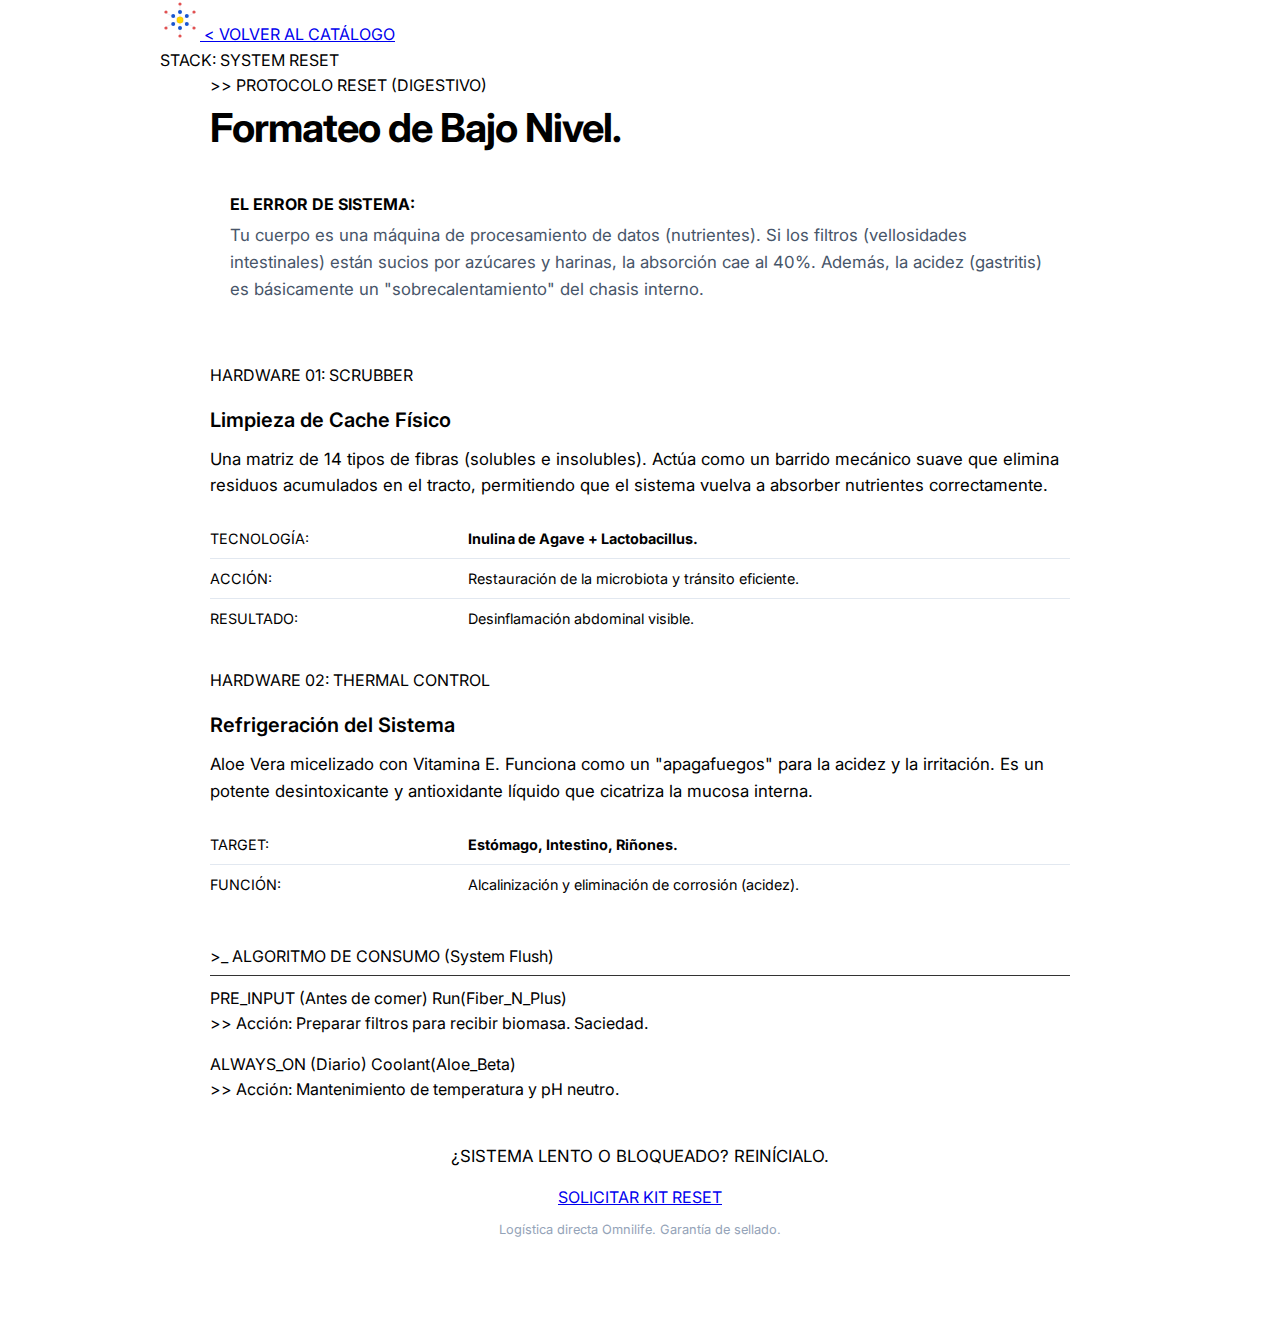
<file: protocol_digest.html>
<!DOCTYPE html>
<html lang="es">
<head>
    <meta charset="UTF-8">
    <meta name="viewport" content="width=device-width, initial-scale=1.0">
    <title>[My] n-GEN | Protocolo RESET</title>
    <link rel="stylesheet" href="style.css">
    <link rel="icon" type="image/png" href="assets/favicon.png">
    <link rel="preconnect" href="https://fonts.googleapis.com">
<link rel="preconnect" href="https://fonts.gstatic.com" crossorigin>
<link href="https://fonts.googleapis.com/css2?family=Inter:wght@400;600;800&family=JetBrains+Mono:wght@500&display=swap" rel="stylesheet">
</head>
<body>

    <header class="slide-header">
        <div class="container header-content">
            <a href="protocols.html" class="logo-tex">
                <svg width="40" height="40" viewBox="0 0 100 100" fill="none" xmlns="http://www.w3.org/2000/svg">
    <path d="M50 10 L50 90 M10 30 L90 70 M90 30 L10 70" stroke="#cbd5e1" stroke-width="1"/>
    <circle cx="50" cy="10" r="4" fill="#DC2626" opacity="0.8"/>
    <circle cx="85" cy="30" r="4" fill="#DC2626" opacity="0.8"/>
    <circle cx="85" cy="70" r="4" fill="#DC2626" opacity="0.8"/>
    <circle cx="50" cy="90" r="4" fill="#DC2626" opacity="0.8"/>
    <circle cx="15" cy="70" r="4" fill="#DC2626" opacity="0.8"/>
    <circle cx="15" cy="30" r="4" fill="#DC2626" opacity="0.8"/>
    <circle cx="50" cy="30" r="5" fill="#0044CC" opacity="0.9"/>
    <circle cx="67" cy="40" r="5" fill="#0044CC" opacity="0.9"/>
    <circle cx="67" cy="60" r="5" fill="#0044CC" opacity="0.9"/>
    <circle cx="50" cy="70" r="5" fill="#0044CC" opacity="0.9"/>
    <circle cx="33" cy="60" r="5" fill="#0044CC" opacity="0.9"/>
    <circle cx="33" cy="40" r="5" fill="#0044CC" opacity="0.9"/>
    <circle cx="50" cy="50" r="8" fill="#FFD700" stroke="#eab308" stroke-width="1"/>
</svg>
                <span class="logo-bracket"><</span> 
                <span class="logo-gen">VOLVER AL CATÁLOGO</span>
            </a>
            <div class="status-badge">STACK: SYSTEM RESET</div>
        </div>
    </header>

    <section class="container" style="max-width: 900px; padding-bottom: 60px;">
        
        <div style="margin-bottom: 40px;">
            <span class="text-mono" style="color: var(--nobel-gray);">>> PROTOCOLO RESET (DIGESTIVO)</span>
            <h1 style="color: var(--nobel-blue); margin-top: 5px;">Formateo de Bajo Nivel.</h1>
            
            <div style="background: #FFF; border-left: 4px solid var(--nobel-red); padding: 20px; margin-top: 20px; box-shadow: var(--shadow-card);">
                <strong style="color: var(--nobel-red);">EL ERROR DE SISTEMA:</strong>
                <p style="margin: 5px 0 0 0; color: #475569;">
                    Tu cuerpo es una máquina de procesamiento de datos (nutrientes). Si los filtros (vellosidades intestinales) están sucios por azúcares y harinas, la absorción cae al 40%. Además, la acidez (gastritis) es básicamente un "sobrecalentamiento" del chasis interno.
                </p>
            </div>
        </div>

        <div class="latex-bluebox" style="margin-bottom: 30px;">
            <div style="display: flex; justify-content: space-between; align-items: center; margin-bottom: 15px;">
                <span class="box-title">HARDWARE 01: SCRUBBER</span>
                <span class="text-mono" style="font-size: 0.8rem; background: var(--nobel-blue); color: white; padding: 2px 8px; border-radius: 4px;">FIBER 'N PLUS</span>
            </div>

            <h3 style="color: var(--nobel-blue);">Limpieza de Cache Físico</h3>
            <p>
                Una matriz de 14 tipos de fibras (solubles e insolubles). Actúa como un barrido mecánico suave que elimina residuos acumulados en el tracto, permitiendo que el sistema vuelva a absorber nutrientes correctamente.
            </p>

            <table style="width: 100%; border-collapse: collapse; font-size: 0.9rem; margin-top: 15px;">
                <tr style="border-bottom: 1px solid #e2e8f0;">
                    <td style="padding: 8px 0; color: var(--nobel-gray); width: 30%;">TECNOLOGÍA:</td>
                    <td style="padding: 8px 0; font-weight: bold;">Inulina de Agave + Lactobacillus.</td>
                </tr>
                <tr style="border-bottom: 1px solid #e2e8f0;">
                    <td style="padding: 8px 0; color: var(--nobel-gray);">ACCIÓN:</td>
                    <td style="padding: 8px 0;">Restauración de la microbiota y tránsito eficiente.</td>
                </tr>
                <tr>
                    <td style="padding: 8px 0; color: var(--nobel-gray);">RESULTADO:</td>
                    <td style="padding: 8px 0; color: var(--tech-green);">Desinflamación abdominal visible.</td>
                </tr>
            </table>
        </div>

        <div class="latex-bluebox">
            <div style="display: flex; justify-content: space-between; align-items: center; margin-bottom: 15px;">
                <span class="box-title">HARDWARE 02: THERMAL CONTROL</span>
                <span class="text-mono" style="font-size: 0.8rem; background: var(--nobel-blue); color: white; padding: 2px 8px; border-radius: 4px;">ALOE BETA</span>
            </div>

            <h3 style="color: var(--nobel-blue);">Refrigeración del Sistema</h3>
            <p>
                Aloe Vera micelizado con Vitamina E. Funciona como un "apagafuegos" para la acidez y la irritación. Es un potente desintoxicante y antioxidante líquido que cicatriza la mucosa interna.
            </p>

            <table style="width: 100%; border-collapse: collapse; font-size: 0.9rem; margin-top: 15px;">
                <tr style="border-bottom: 1px solid #e2e8f0;">
                    <td style="padding: 8px 0; color: var(--nobel-gray); width: 30%;">TARGET:</td>
                    <td style="padding: 8px 0; font-weight: bold;">Estómago, Intestino, Riñones.</td>
                </tr>
                <tr>
                    <td style="padding: 8px 0; color: var(--nobel-gray);">FUNCIÓN:</td>
                    <td style="padding: 8px 0;">Alcalinización y eliminación de corrosión (acidez).</td>
                </tr>
            </table>
        </div>

        <div class="latex-console" style="margin-top: 40px;">
            <div style="border-bottom: 1px solid #333; margin-bottom: 10px; padding-bottom: 5px;">
                >_ ALGORITMO DE CONSUMO (System Flush)
            </div>
            
            <div style="margin-bottom: 15px;">
                <span class="console-prompt">PRE_INPUT (Antes de comer)</span> 
                <span class="console-cmd">Run(Fiber_N_Plus)</span><br>
                <span style="color: var(--nobel-gray);">>> Acción: Preparar filtros para recibir biomasa. Saciedad.</span>
            </div>
            
            <div>
                <span class="console-prompt">ALWAYS_ON (Diario)</span> 
                <span class="console-cmd">Coolant(Aloe_Beta)</span><br>
                <span style="color: var(--nobel-gray);">>> Acción: Mantenimiento de temperatura y pH neutro.</span>
            </div>
        </div>

        <div style="text-align: center; margin-top: 40px;">
            <p class="text-mono" style="margin-bottom: 15px; color: var(--nobel-blue);">
                ¿SISTEMA LENTO O BLOQUEADO? REINÍCIALO.
            </p>
            <a href="access_request.html" class="btn-primary">
                SOLICITAR KIT RESET
            </a>
            <p style="font-size: 0.8rem; color: #94a3b8; margin-top: 10px;">
                Logística directa Omnilife. Garantía de sellado.
            </p>
        </div>

    </section>

</body>
</html>
</file>
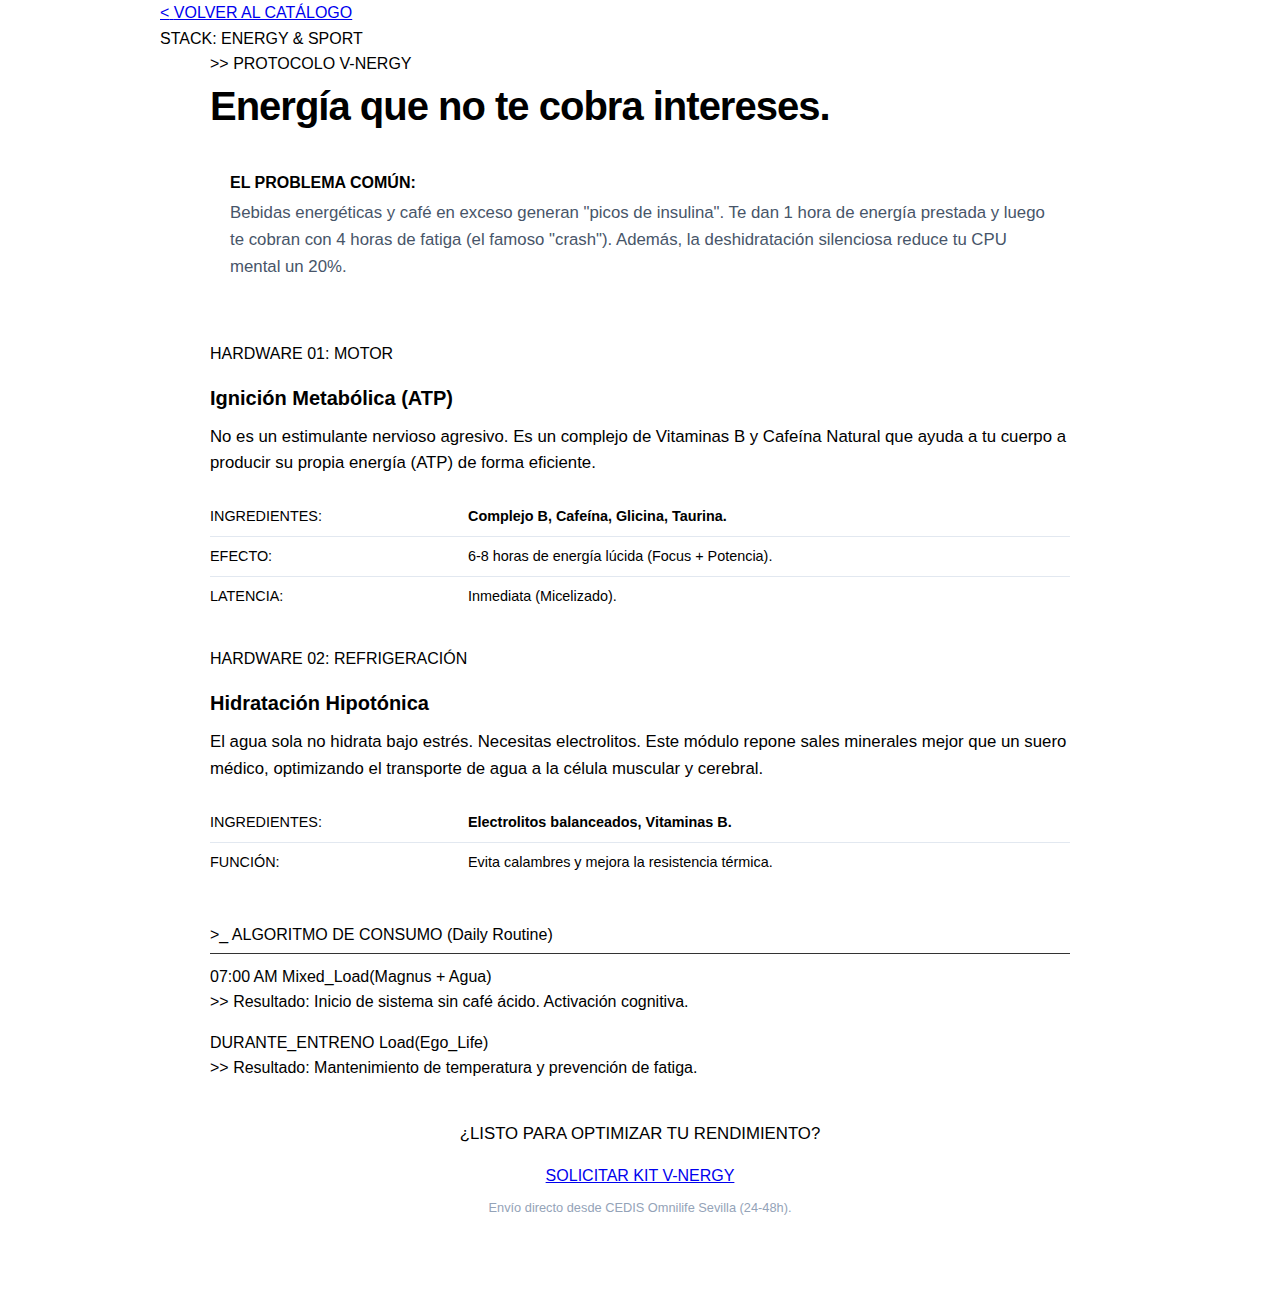
<file: protocol_focus.html>
<!DOCTYPE html>
<html lang="es">
<head>
    <meta charset="UTF-8">
    <meta name="viewport" content="width=device-width, initial-scale=1.0">
    <title>[My] n-GEN | Protocolo V-NERGY</title>
    <link rel="stylesheet" href="style.css">
    <link rel="icon" type="image/png" href="assets/favicon.png">
</head>
<body>

    <header class="slide-header">
        <div class="container header-content">
            <a href="protocols.html" class="logo-tex">
                <span class="logo-bracket"><</span> 
                <span class="logo-gen">VOLVER AL CATÁLOGO</span>
            </a>
            <div class="status-badge">STACK: ENERGY & SPORT</div>
        </div>
    </header>

    <section class="container" style="max-width: 900px; padding-bottom: 60px;">
        
        <div style="margin-bottom: 40px;">
            <span class="text-mono" style="color: var(--nobel-gray);">>> PROTOCOLO V-NERGY</span>
            <h1 style="color: var(--nobel-blue); margin-top: 5px;">Energía que no te cobra intereses.</h1>
            
            <div style="background: #FFF; border-left: 4px solid var(--nobel-red); padding: 20px; margin-top: 20px; box-shadow: var(--shadow-card);">
                <strong style="color: var(--nobel-red);">EL PROBLEMA COMÚN:</strong>
                <p style="margin: 5px 0 0 0; color: #475569;">
                    Bebidas energéticas y café en exceso generan "picos de insulina". Te dan 1 hora de energía prestada y luego te cobran con 4 horas de fatiga (el famoso "crash"). Además, la deshidratación silenciosa reduce tu CPU mental un 20%.
                </p>
            </div>
        </div>

        <div class="latex-bluebox" style="margin-bottom: 30px;">
            <div style="display: flex; justify-content: space-between; align-items: center; margin-bottom: 15px;">
                <span class="box-title">HARDWARE 01: MOTOR</span>
                <span class="text-mono" style="font-size: 0.8rem; background: var(--nobel-blue); color: white; padding: 2px 8px; border-radius: 4px;">MAGNUS / BIOCROS</span>
            </div>

            <h3 style="color: var(--nobel-blue);">Ignición Metabólica (ATP)</h3>
            <p>
                No es un estimulante nervioso agresivo. Es un complejo de Vitaminas B y Cafeína Natural que ayuda a tu cuerpo a producir su propia energía (ATP) de forma eficiente.
            </p>

            <table style="width: 100%; border-collapse: collapse; font-size: 0.9rem; margin-top: 15px;">
                <tr style="border-bottom: 1px solid #e2e8f0;">
                    <td style="padding: 8px 0; color: var(--nobel-gray); width: 30%;">INGREDIENTES:</td>
                    <td style="padding: 8px 0; font-weight: bold;">Complejo B, Cafeína, Glicina, Taurina.</td>
                </tr>
                <tr style="border-bottom: 1px solid #e2e8f0;">
                    <td style="padding: 8px 0; color: var(--nobel-gray);">EFECTO:</td>
                    <td style="padding: 8px 0;">6-8 horas de energía lúcida (Focus + Potencia).</td>
                </tr>
                <tr>
                    <td style="padding: 8px 0; color: var(--nobel-gray);">LATENCIA:</td>
                    <td style="padding: 8px 0; color: var(--tech-green);">Inmediata (Micelizado).</td>
                </tr>
            </table>
        </div>

        <div class="latex-bluebox">
            <div style="display: flex; justify-content: space-between; align-items: center; margin-bottom: 15px;">
                <span class="box-title">HARDWARE 02: REFRIGERACIÓN</span>
                <span class="text-mono" style="font-size: 0.8rem; background: var(--nobel-blue); color: white; padding: 2px 8px; border-radius: 4px;">EGO LIFE</span>
            </div>

            <h3 style="color: var(--nobel-blue);">Hidratación Hipotónica</h3>
            <p>
                El agua sola no hidrata bajo estrés. Necesitas electrolitos. Este módulo repone sales minerales mejor que un suero médico, optimizando el transporte de agua a la célula muscular y cerebral.
            </p>

            <table style="width: 100%; border-collapse: collapse; font-size: 0.9rem; margin-top: 15px;">
                <tr style="border-bottom: 1px solid #e2e8f0;">
                    <td style="padding: 8px 0; color: var(--nobel-gray); width: 30%;">INGREDIENTES:</td>
                    <td style="padding: 8px 0; font-weight: bold;">Electrolitos balanceados, Vitaminas B.</td>
                </tr>
                <tr>
                    <td style="padding: 8px 0; color: var(--nobel-gray);">FUNCIÓN:</td>
                    <td style="padding: 8px 0;">Evita calambres y mejora la resistencia térmica.</td>
                </tr>
            </table>
        </div>

        <div class="latex-console" style="margin-top: 40px;">
            <div style="border-bottom: 1px solid #333; margin-bottom: 10px; padding-bottom: 5px;">
                >_ ALGORITMO DE CONSUMO (Daily Routine)
            </div>
            
            <div style="margin-bottom: 15px;">
                <span class="console-prompt">07:00 AM</span> 
                <span class="console-cmd">Mixed_Load(Magnus + Agua)</span><br>
                <span style="color: var(--nobel-gray);">>> Resultado: Inicio de sistema sin café ácido. Activación cognitiva.</span>
            </div>
            
            <div>
                <span class="console-prompt">DURANTE_ENTRENO</span> 
                <span class="console-cmd">Load(Ego_Life)</span><br>
                <span style="color: var(--nobel-gray);">>> Resultado: Mantenimiento de temperatura y prevención de fatiga.</span>
            </div>
        </div>

        <div style="text-align: center; margin-top: 40px;">
            <p class="text-mono" style="margin-bottom: 15px; color: var(--nobel-blue);">
                ¿LISTO PARA OPTIMIZAR TU RENDIMIENTO?
            </p>
            <a href="access_request.html" class="btn-primary">
                SOLICITAR KIT V-NERGY
            </a>
            <p style="font-size: 0.8rem; color: #94a3b8; margin-top: 10px;">
                Envío directo desde CEDIS Omnilife Sevilla (24-48h).
            </p>
        </div>

    </section>

</body>
</html>
</file>
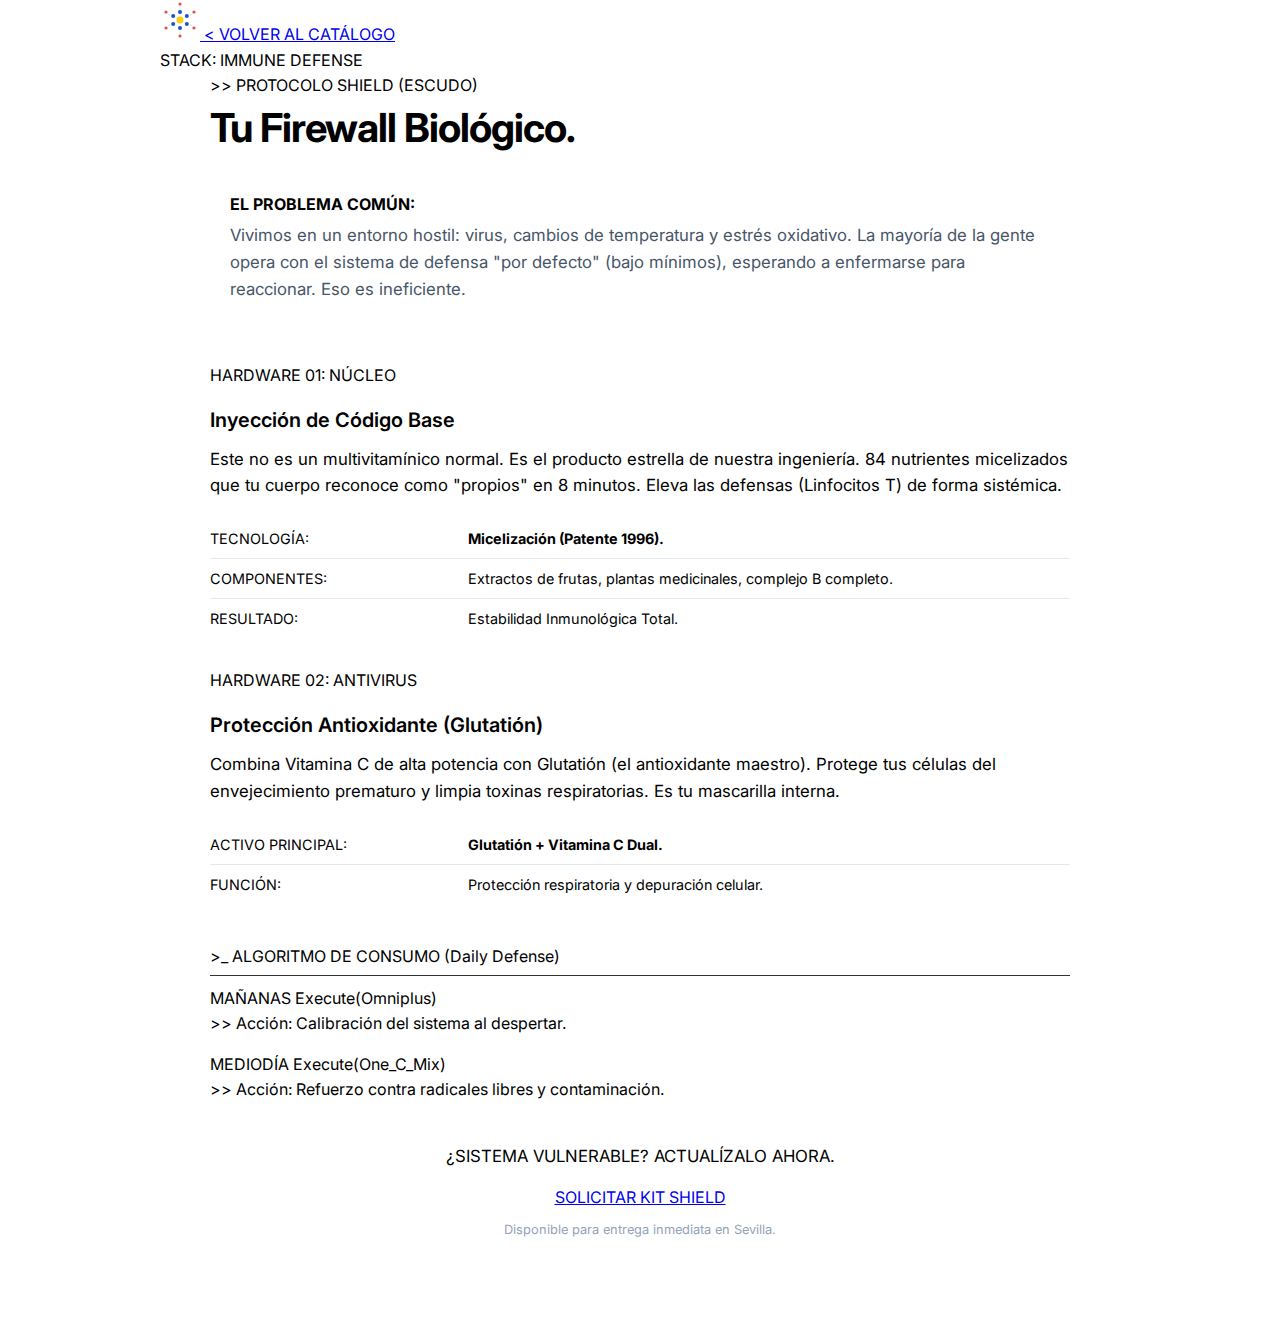
<file: protocol_immune.html>
<!DOCTYPE html>
<html lang="es">
<head>
    <meta charset="UTF-8">
    <meta name="viewport" content="width=device-width, initial-scale=1.0">
    <title>[My] n-GEN | Protocolo SHIELD</title>
    <link rel="stylesheet" href="style.css">
    <link rel="icon" type="image/svg+xml" href="assets/favicon.svg">
    <link rel="preconnect" href="https://fonts.googleapis.com">
<link rel="preconnect" href="https://fonts.gstatic.com" crossorigin>
<link href="https://fonts.googleapis.com/css2?family=Inter:wght@400;600;800&family=JetBrains+Mono:wght@500&display=swap" rel="stylesheet">
</head>
<body>

    <header class="slide-header">
        <div class="container header-content">
            <a href="protocols.html" class="logo-tex">
                <svg width="40" height="40" viewBox="0 0 100 100" fill="none" xmlns="http://www.w3.org/2000/svg">
    <path d="M50 10 L50 90 M10 30 L90 70 M90 30 L10 70" stroke="#cbd5e1" stroke-width="1"/>
    <circle cx="50" cy="10" r="4" fill="#DC2626" opacity="0.8"/>
    <circle cx="85" cy="30" r="4" fill="#DC2626" opacity="0.8"/>
    <circle cx="85" cy="70" r="4" fill="#DC2626" opacity="0.8"/>
    <circle cx="50" cy="90" r="4" fill="#DC2626" opacity="0.8"/>
    <circle cx="15" cy="70" r="4" fill="#DC2626" opacity="0.8"/>
    <circle cx="15" cy="30" r="4" fill="#DC2626" opacity="0.8"/>
    <circle cx="50" cy="30" r="5" fill="#0044CC" opacity="0.9"/>
    <circle cx="67" cy="40" r="5" fill="#0044CC" opacity="0.9"/>
    <circle cx="67" cy="60" r="5" fill="#0044CC" opacity="0.9"/>
    <circle cx="50" cy="70" r="5" fill="#0044CC" opacity="0.9"/>
    <circle cx="33" cy="60" r="5" fill="#0044CC" opacity="0.9"/>
    <circle cx="33" cy="40" r="5" fill="#0044CC" opacity="0.9"/>
    <circle cx="50" cy="50" r="8" fill="#FFD700" stroke="#eab308" stroke-width="1"/>
</svg>
                <span class="logo-bracket"><</span> 
                <span class="logo-gen">VOLVER AL CATÁLOGO</span>
            </a>
            <div class="status-badge">STACK: IMMUNE DEFENSE</div>
        </div>
    </header>

    <section class="container" style="max-width: 900px; padding-bottom: 60px;">
        
        <div style="margin-bottom: 40px;">
            <span class="text-mono" style="color: var(--nobel-gray);">>> PROTOCOLO SHIELD (ESCUDO)</span>
            <h1 style="color: var(--nobel-blue); margin-top: 5px;">Tu Firewall Biológico.</h1>
            
            <div style="background: #FFF; border-left: 4px solid var(--nobel-red); padding: 20px; margin-top: 20px; box-shadow: var(--shadow-card);">
                <strong style="color: var(--nobel-red);">EL PROBLEMA COMÚN:</strong>
                <p style="margin: 5px 0 0 0; color: #475569;">
                    Vivimos en un entorno hostil: virus, cambios de temperatura y estrés oxidativo. La mayoría de la gente opera con el sistema de defensa "por defecto" (bajo mínimos), esperando a enfermarse para reaccionar. Eso es ineficiente.
                </p>
            </div>
        </div>

        <div class="latex-bluebox" style="margin-bottom: 30px;">
            <div style="display: flex; justify-content: space-between; align-items: center; margin-bottom: 15px;">
                <span class="box-title">HARDWARE 01: NÚCLEO</span>
                <span class="text-mono" style="font-size: 0.8rem; background: var(--nobel-blue); color: white; padding: 2px 8px; border-radius: 4px;">OMNIPLUS EVOLUCIÓN</span>
            </div>

            <h3 style="color: var(--nobel-blue);">Inyección de Código Base</h3>
            <p>
                Este no es un multivitamínico normal. Es el producto estrella de nuestra ingeniería. 84 nutrientes micelizados que tu cuerpo reconoce como "propios" en 8 minutos. Eleva las defensas (Linfocitos T) de forma sistémica.
            </p>

            <table style="width: 100%; border-collapse: collapse; font-size: 0.9rem; margin-top: 15px;">
                <tr style="border-bottom: 1px solid #e2e8f0;">
                    <td style="padding: 8px 0; color: var(--nobel-gray); width: 30%;">TECNOLOGÍA:</td>
                    <td style="padding: 8px 0; font-weight: bold;">Micelización (Patente 1996).</td>
                </tr>
                <tr style="border-bottom: 1px solid #e2e8f0;">
                    <td style="padding: 8px 0; color: var(--nobel-gray);">COMPONENTES:</td>
                    <td style="padding: 8px 0;">Extractos de frutas, plantas medicinales, complejo B completo.</td>
                </tr>
                <tr>
                    <td style="padding: 8px 0; color: var(--nobel-gray);">RESULTADO:</td>
                    <td style="padding: 8px 0; color: var(--tech-green);">Estabilidad Inmunológica Total.</td>
                </tr>
            </table>
        </div>

        <div class="latex-bluebox">
            <div style="display: flex; justify-content: space-between; align-items: center; margin-bottom: 15px;">
                <span class="box-title">HARDWARE 02: ANTIVIRUS</span>
                <span class="text-mono" style="font-size: 0.8rem; background: var(--nobel-blue); color: white; padding: 2px 8px; border-radius: 4px;">ONE C MIX</span>
            </div>

            <h3 style="color: var(--nobel-blue);">Protección Antioxidante (Glutatión)</h3>
            <p>
                Combina Vitamina C de alta potencia con Glutatión (el antioxidante maestro). Protege tus células del envejecimiento prematuro y limpia toxinas respiratorias. Es tu mascarilla interna.
            </p>

            <table style="width: 100%; border-collapse: collapse; font-size: 0.9rem; margin-top: 15px;">
                <tr style="border-bottom: 1px solid #e2e8f0;">
                    <td style="padding: 8px 0; color: var(--nobel-gray); width: 30%;">ACTIVO PRINCIPAL:</td>
                    <td style="padding: 8px 0; font-weight: bold;">Glutatión + Vitamina C Dual.</td>
                </tr>
                <tr>
                    <td style="padding: 8px 0; color: var(--nobel-gray);">FUNCIÓN:</td>
                    <td style="padding: 8px 0;">Protección respiratoria y depuración celular.</td>
                </tr>
            </table>
        </div>

        <div class="latex-console" style="margin-top: 40px;">
            <div style="border-bottom: 1px solid #333; margin-bottom: 10px; padding-bottom: 5px;">
                >_ ALGORITMO DE CONSUMO (Daily Defense)
            </div>
            
            <div style="margin-bottom: 15px;">
                <span class="console-prompt">MAÑANAS</span> 
                <span class="console-cmd">Execute(Omniplus)</span><br>
                <span style="color: var(--nobel-gray);">>> Acción: Calibración del sistema al despertar.</span>
            </div>
            
            <div>
                <span class="console-prompt">MEDIODÍA</span> 
                <span class="console-cmd">Execute(One_C_Mix)</span><br>
                <span style="color: var(--nobel-gray);">>> Acción: Refuerzo contra radicales libres y contaminación.</span>
            </div>
        </div>

        <div style="text-align: center; margin-top: 40px;">
            <p class="text-mono" style="margin-bottom: 15px; color: var(--nobel-blue);">
                ¿SISTEMA VULNERABLE? ACTUALÍZALO AHORA.
            </p>
            <a href="access_request.html" class="btn-primary">
                SOLICITAR KIT SHIELD
            </a>
            <p style="font-size: 0.8rem; color: #94a3b8; margin-top: 10px;">
                Disponible para entrega inmediata en Sevilla.
            </p>
        </div>

    </section>

</body>
</html>
</file>
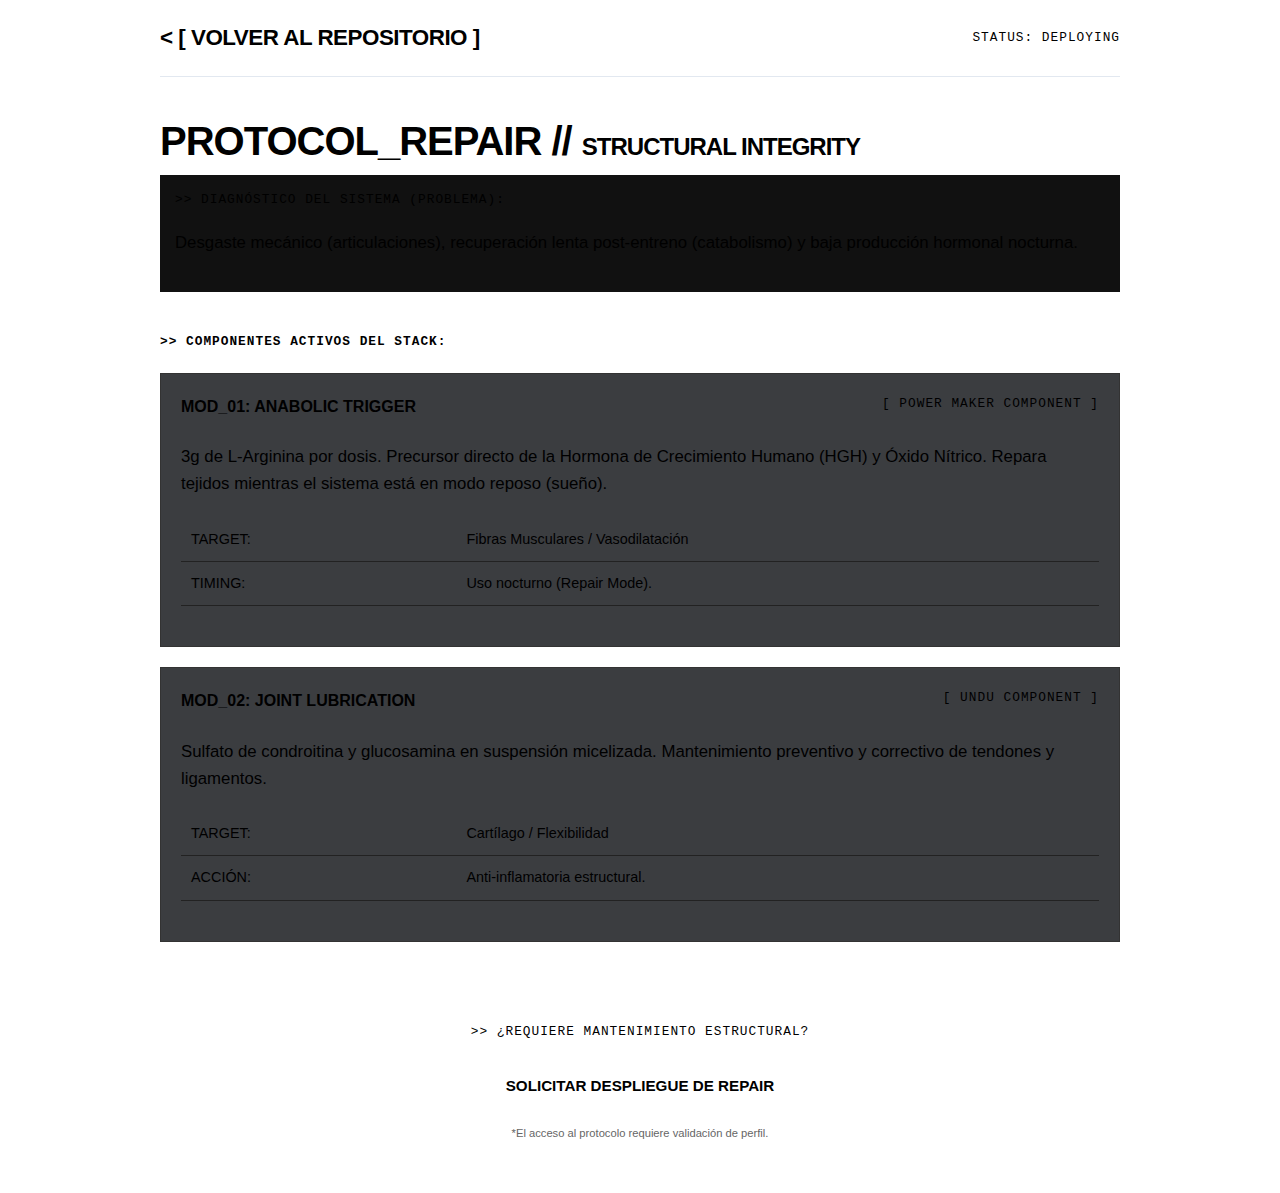
<file: protocol_repair.html>
<!DOCTYPE html>
<html lang="es">
<head>
    <meta charset="UTF-8">
    <meta name="viewport" content="width=device-width, initial-scale=1.0">
    <title>[My] n-GEN :: REPAIR PROTOCOL</title>
    <link rel="stylesheet" href="style.css">
    <style>
        /* Reutilizamos estilos críticos para mantener consistencia y bajo peso */
        .specs-table { width: 100%; border-collapse: collapse; margin: 20px 0; font-size: 0.9rem; }
        .specs-table td { padding: 10px; border-bottom: 1px solid #222; }
        .specs-label { color: var(--text-dim); width: 30%; }
        
        .module-card {
            border: 1px solid #333;
            padding: 20px;
            margin-bottom: 20px;
            background: rgba(10, 12, 16, 0.8);
        }
        .module-header { display: flex; justify-content: space-between; border-bottom: 1px solid var(--nobel-blue); padding-bottom: 10px; margin-bottom: 15px; }
    </style>
</head>
<body>

    <div class="container">
        <header class="terminal-head">
            <a href="protocols.html" class="logo">< [ VOLVER AL REPOSITORIO ]</a>
            <div class="mono-text" style="color: var(--alert-yellow);">STATUS: DEPLOYING</div>
        </header>

        <section style="margin-bottom: 40px;">
            <h1 style="color: var(--text-primary); margin-bottom: 10px;">PROTOCOL_REPAIR // <span style="font-size: 0.6em; color: var(--nobel-blue);">STRUCTURAL INTEGRITY</span></h1>
            
            <div style="background: #111; padding: 15px; border-left: 2px solid var(--alert-yellow);">
                <p class="mono-text" style="color: var(--alert-yellow); font-size: 0.8rem;">>> DIAGNÓSTICO DEL SISTEMA (PROBLEMA):</p>
                <p style="margin-top: 5px;">
                    Desgaste mecánico (articulaciones), recuperación lenta post-entreno (catabolismo) y baja producción hormonal nocturna.
                </p>
            </div>
        </section>

        <h3 class="mono-text" style="margin-bottom: 20px;">>> COMPONENTES ACTIVOS DEL STACK:</h3>

        <article class="module-card">
            <div class="module-header">
                <strong>MOD_01: ANABOLIC TRIGGER</strong>
                <span class="mono-text">[ POWER MAKER COMPONENT ]</span>
            </div>
            <p>
                3g de L-Arginina por dosis. Precursor directo de la Hormona de Crecimiento Humano (HGH) y Óxido Nítrico. Repara tejidos mientras el sistema está en modo reposo (sueño).
            </p>
            <table class="specs-table">
                <tr><td class="specs-label">TARGET:</td><td>Fibras Musculares / Vasodilatación</td></tr>
                <tr><td class="specs-label">TIMING:</td><td>Uso nocturno (Repair Mode).</td></tr>
            </table>
        </article>

        <article class="module-card">
            <div class="module-header">
                <strong>MOD_02: JOINT LUBRICATION</strong>
                <span class="mono-text">[ UNDU COMPONENT ]</span>
            </div>
            <p>
                Sulfato de condroitina y glucosamina en suspensión micelizada. Mantenimiento preventivo y correctivo de tendones y ligamentos.
            </p>
            <table class="specs-table">
                <tr><td class="specs-label">TARGET:</td><td>Cartílago / Flexibilidad</td></tr>
                <tr><td class="specs-label">ACCIÓN:</td><td>Anti-inflamatoria estructural.</td></tr>
            </table>
        </article>

        <div style="margin-top: 50px; text-align: center; border: 1px dashed var(--nobel-blue); padding: 30px;">
            <p class="mono-text" style="margin-bottom: 20px;">>> ¿REQUIERE MANTENIMIENTO ESTRUCTURAL?</p>
            <a href="access_request.html" class="btn-terminal btn-alert">
                SOLICITAR DESPLIEGUE DE REPAIR
            </a>
            <p style="font-size: 0.7rem; color: #666; margin-top: 15px;">
                *El acceso al protocolo requiere validación de perfil.
            </p>
        </div>

    </div>
</body>
</html>
</file>
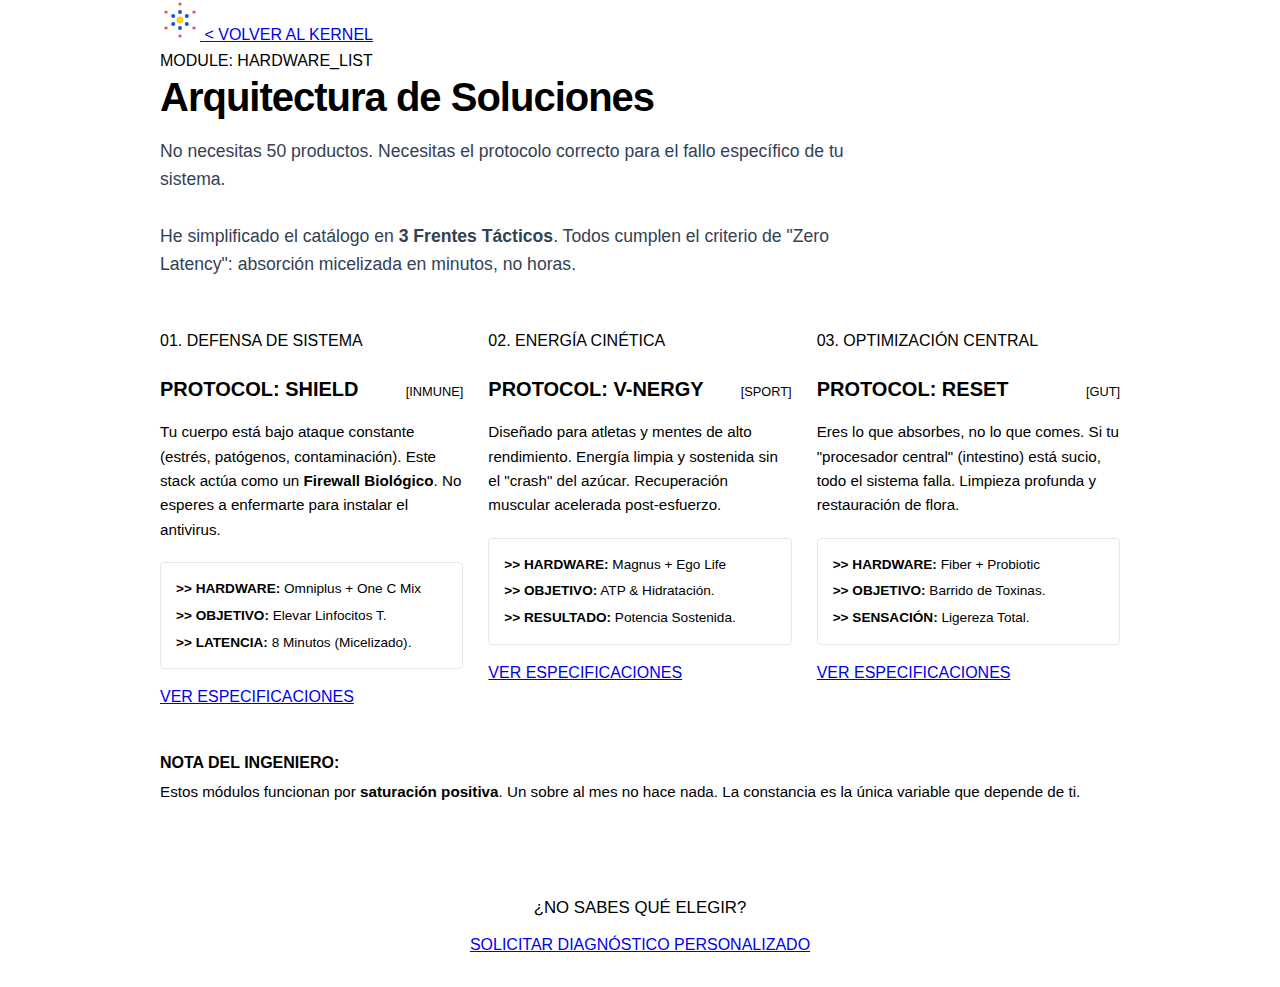
<file: protocols.html>
<!DOCTYPE html>
<html lang="es">
<head>
    <meta charset="UTF-8">
    <meta name="viewport" content="width=device-width, initial-scale=1.0">
    <title>[My] n-GEN | Catálogo de Protocolos</title>
    <link rel="stylesheet" href="style.css">
    <link rel="icon" type="image/png" href="assets/favicon.png">
</head>
<body>

    <header class="slide-header">
        <div class="container header-content">
            <a href="index.html" class="logo-tex">
                <svg width="40" height="40" viewBox="0 0 100 100" fill="none" xmlns="http://www.w3.org/2000/svg">
    <path d="M50 10 L50 90 M10 30 L90 70 M90 30 L10 70" stroke="#cbd5e1" stroke-width="1"/>
    <circle cx="50" cy="10" r="4" fill="#DC2626" opacity="0.8"/>
    <circle cx="85" cy="30" r="4" fill="#DC2626" opacity="0.8"/>
    <circle cx="85" cy="70" r="4" fill="#DC2626" opacity="0.8"/>
    <circle cx="50" cy="90" r="4" fill="#DC2626" opacity="0.8"/>
    <circle cx="15" cy="70" r="4" fill="#DC2626" opacity="0.8"/>
    <circle cx="15" cy="30" r="4" fill="#DC2626" opacity="0.8"/>
    <circle cx="50" cy="30" r="5" fill="#0044CC" opacity="0.9"/>
    <circle cx="67" cy="40" r="5" fill="#0044CC" opacity="0.9"/>
    <circle cx="67" cy="60" r="5" fill="#0044CC" opacity="0.9"/>
    <circle cx="50" cy="70" r="5" fill="#0044CC" opacity="0.9"/>
    <circle cx="33" cy="60" r="5" fill="#0044CC" opacity="0.9"/>
    <circle cx="33" cy="40" r="5" fill="#0044CC" opacity="0.9"/>
    <circle cx="50" cy="50" r="8" fill="#FFD700" stroke="#eab308" stroke-width="1"/>
</svg>
                <span class="logo-bracket"><</span> 
                <span class="logo-gen">VOLVER AL KERNEL</span>
            </a>
            <div class="status-badge">MODULE: HARDWARE_LIST</div>
        </div>
    </header>

    <section class="container" style="max-width: 1000px; padding-bottom: 60px;">
        
        <div style="margin-bottom: 50px;">
            <h1 style="color: var(--nobel-blue);">Arquitectura de Soluciones</h1>
            <p style="font-size: 1.1rem; color: #334155; max-width: 700px;">
                No necesitas 50 productos. Necesitas el protocolo correcto para el fallo específico de tu sistema.
                <br><br>
                He simplificado el catálogo en <strong>3 Frentes Tácticos</strong>. Todos cumplen el criterio de "Zero Latency": absorción micelizada en minutos, no horas.
            </p>
        </div>

        <div style="display: grid; grid-template-columns: repeat(auto-fit, minmax(300px, 1fr)); gap: 25px;">

            <div class="latex-bluebox">
                <span class="box-title">01. DEFENSA DE SISTEMA</span>
                <div style="margin-top: 20px; display: flex; justify-content: space-between; align-items: baseline;">
                    <h3 style="color: var(--nobel-blue); margin: 0;">PROTOCOL: SHIELD</h3>
                    <span class="text-mono" style="font-size: 0.8rem; color: var(--nobel-gray);">[INMUNE]</span>
                </div>
                
                <p style="margin-top: 15px; font-size: 0.95rem;">
                    Tu cuerpo está bajo ataque constante (estrés, patógenos, contaminación). Este stack actúa como un <strong>Firewall Biológico</strong>. No esperes a enfermarte para instalar el antivirus.
                </p>

                <div style="background: #fff; border: 1px solid #e2e8f0; padding: 15px; border-radius: 4px; font-size: 0.85rem; margin: 15px 0;">
                    <div style="margin-bottom: 5px;"><strong>>> HARDWARE:</strong> Omniplus + One C Mix</div>
                    <div style="margin-bottom: 5px;"><strong>>> OBJETIVO:</strong> Elevar Linfocitos T.</div>
                    <div style="color: var(--tech-green);"><strong>>> LATENCIA:</strong> 8 Minutos (Micelizado).</div>
                </div>

                <a href="protocol_immune.html" class="btn-primary" style="width: 100%; text-align: center;">
                    VER ESPECIFICACIONES
                </a>
            </div>

            <div class="latex-bluebox">
                <span class="box-title">02. ENERGÍA CINÉTICA</span>
                <div style="margin-top: 20px; display: flex; justify-content: space-between; align-items: baseline;">
                    <h3 style="color: var(--nobel-blue); margin: 0;">PROTOCOL: V-NERGY</h3>
                    <span class="text-mono" style="font-size: 0.8rem; color: var(--nobel-gray);">[SPORT]</span>
                </div>
                
                <p style="margin-top: 15px; font-size: 0.95rem;">
                    Diseñado para atletas y mentes de alto rendimiento. Energía limpia y sostenida sin el "crash" del azúcar. Recuperación muscular acelerada post-esfuerzo.
                </p>

                <div style="background: #fff; border: 1px solid #e2e8f0; padding: 15px; border-radius: 4px; font-size: 0.85rem; margin: 15px 0;">
                    <div style="margin-bottom: 5px;"><strong>>> HARDWARE:</strong> Magnus + Ego Life</div>
                    <div style="margin-bottom: 5px;"><strong>>> OBJETIVO:</strong> ATP & Hidratación.</div>
                    <div style="color: var(--tech-green);"><strong>>> RESULTADO:</strong> Potencia Sostenida.</div>
                </div>

                <a href="protocol_sport.html" class="btn-primary" style="width: 100%; text-align: center;">
                    VER ESPECIFICACIONES
                </a>
            </div>

            <div class="latex-bluebox">
                <span class="box-title">03. OPTIMIZACIÓN CENTRAL</span>
                <div style="margin-top: 20px; display: flex; justify-content: space-between; align-items: baseline;">
                    <h3 style="color: var(--nobel-blue); margin: 0;">PROTOCOL: RESET</h3>
                    <span class="text-mono" style="font-size: 0.8rem; color: var(--nobel-gray);">[GUT]</span>
                </div>
                
                <p style="margin-top: 15px; font-size: 0.95rem;">
                    Eres lo que absorbes, no lo que comes. Si tu "procesador central" (intestino) está sucio, todo el sistema falla. Limpieza profunda y restauración de flora.
                </p>

                <div style="background: #fff; border: 1px solid #e2e8f0; padding: 15px; border-radius: 4px; font-size: 0.85rem; margin: 15px 0;">
                    <div style="margin-bottom: 5px;"><strong>>> HARDWARE:</strong> Fiber + Probiotic</div>
                    <div style="margin-bottom: 5px;"><strong>>> OBJETIVO:</strong> Barrido de Toxinas.</div>
                    <div style="color: var(--tech-green);"><strong>>> SENSACIÓN:</strong> Ligereza Total.</div>
                </div>

                <a href="protocol_digest.html" class="btn-primary" style="width: 100%; text-align: center;">
                    VER ESPECIFICACIONES
                </a>
            </div>

        </div>

        <div class="latex-alert" style="margin-top: 40px;">
            <strong style="color: var(--nobel-blue);">NOTA DEL INGENIERO:</strong>
            <p style="margin: 5px 0 0 0; font-size: 0.95rem;">
                Estos módulos funcionan por <strong>saturación positiva</strong>. Un sobre al mes no hace nada. La constancia es la única variable que depende de ti.
            </p>
        </div>

    </section>

    <nav style="background: var(--blue-box-bg); padding: 30px 0; text-align: center; border-top: 1px solid var(--nobel-blue);">
        <div class="container">
            <p class="text-mono" style="color: var(--nobel-gray); margin-bottom: 10px;">¿NO SABES QUÉ ELEGIR?</p>
            <a href="access_request.html" class="btn-ghost">
                SOLICITAR DIAGNÓSTICO PERSONALIZADO
            </a>
        </div>
    </nav>

</body>
</html>
</file>
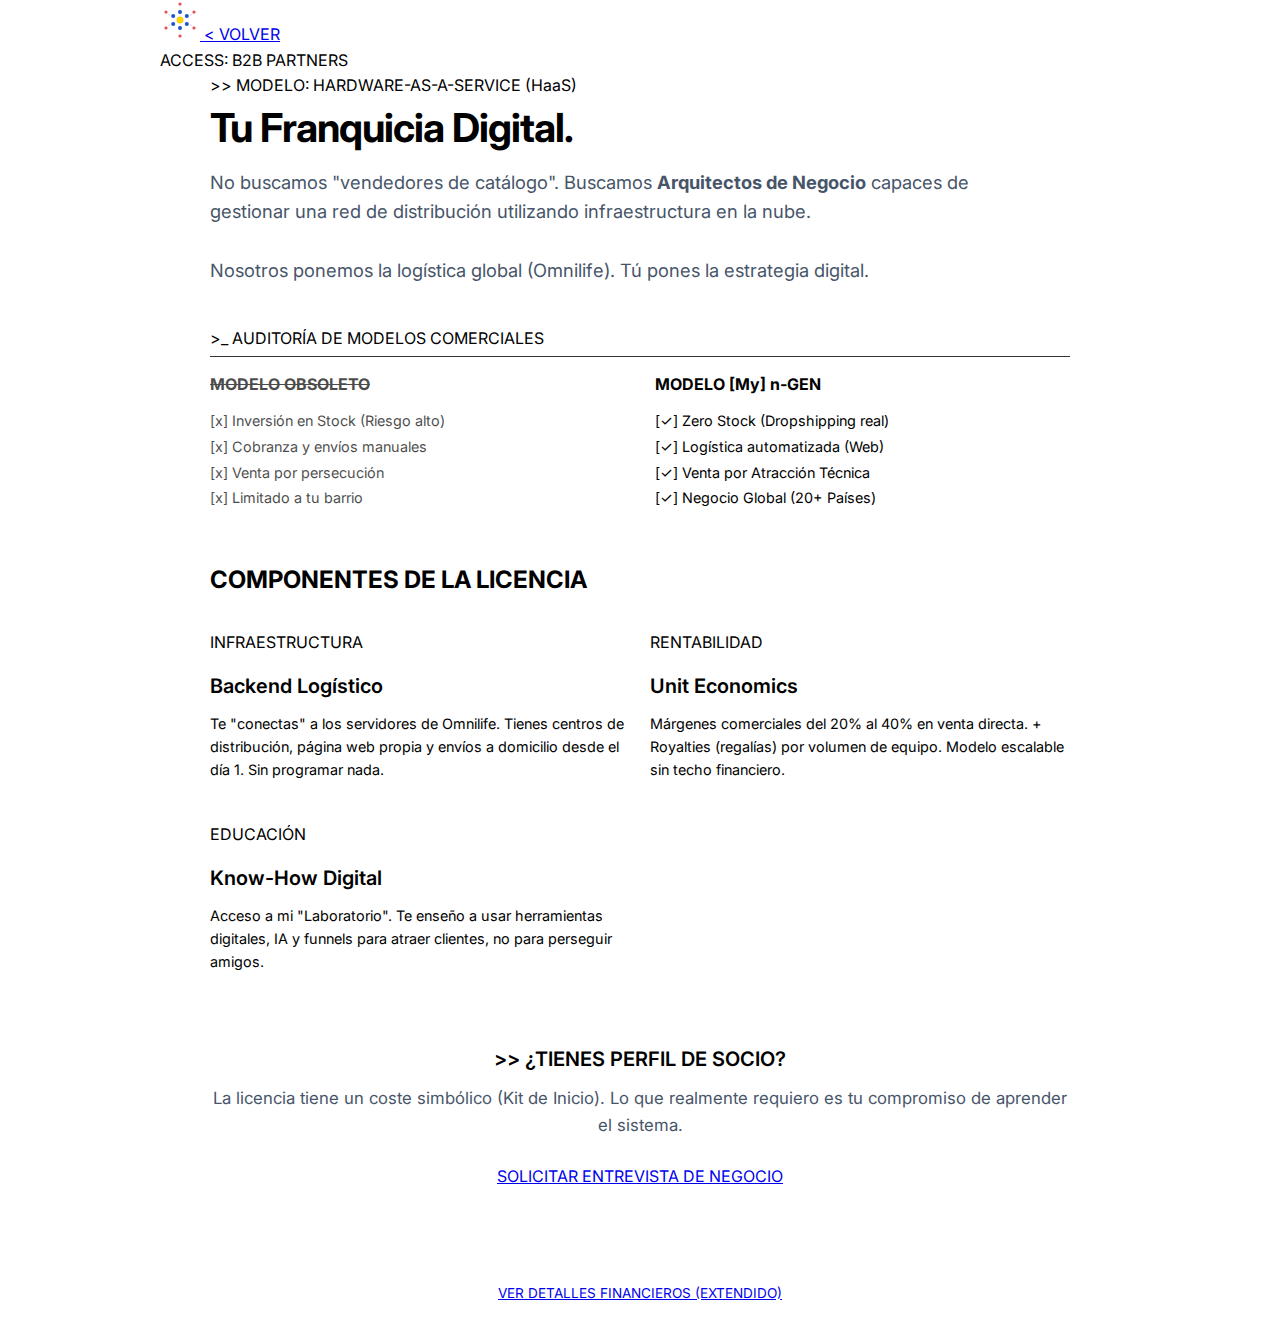
<file: system_os.html>
<!DOCTYPE html>
<html lang="es">
<head>
    <meta charset="UTF-8">
    <meta name="viewport" content="width=device-width, initial-scale=1.0">
    <title>[My] n-GEN | Infraestructura de Negocio</title>
    <link rel="stylesheet" href="style.css">
    <link rel="icon" type="image/png" href="assets/favicon.png">
    <link rel="preconnect" href="https://fonts.googleapis.com">
<link rel="preconnect" href="https://fonts.gstatic.com" crossorigin>
<link href="https://fonts.googleapis.com/css2?family=Inter:wght@400;600;800&family=JetBrains+Mono:wght@500&display=swap" rel="stylesheet">
</head>
<body>

    <header class="slide-header">
        <div class="container header-content">
            <a href="index.html" class="logo-tex">
                <svg width="40" height="40" viewBox="0 0 100 100" fill="none" xmlns="http://www.w3.org/2000/svg">
    <path d="M50 10 L50 90 M10 30 L90 70 M90 30 L10 70" stroke="#cbd5e1" stroke-width="1"/>
    <circle cx="50" cy="10" r="4" fill="#DC2626" opacity="0.8"/>
    <circle cx="85" cy="30" r="4" fill="#DC2626" opacity="0.8"/>
    <circle cx="85" cy="70" r="4" fill="#DC2626" opacity="0.8"/>
    <circle cx="50" cy="90" r="4" fill="#DC2626" opacity="0.8"/>
    <circle cx="15" cy="70" r="4" fill="#DC2626" opacity="0.8"/>
    <circle cx="15" cy="30" r="4" fill="#DC2626" opacity="0.8"/>
    <circle cx="50" cy="30" r="5" fill="#0044CC" opacity="0.9"/>
    <circle cx="67" cy="40" r="5" fill="#0044CC" opacity="0.9"/>
    <circle cx="67" cy="60" r="5" fill="#0044CC" opacity="0.9"/>
    <circle cx="50" cy="70" r="5" fill="#0044CC" opacity="0.9"/>
    <circle cx="33" cy="60" r="5" fill="#0044CC" opacity="0.9"/>
    <circle cx="33" cy="40" r="5" fill="#0044CC" opacity="0.9"/>
    <circle cx="50" cy="50" r="8" fill="#FFD700" stroke="#eab308" stroke-width="1"/>
</svg>
                <span class="logo-bracket"><</span> 
                <span class="logo-gen">VOLVER </span>
            </a>
            <div class="status-badge">ACCESS: B2B PARTNERS</div>
        </div>
    </header>

    <section class="container" style="max-width: 900px; padding-bottom: 60px;">
        
        <div style="margin-bottom: 40px;">
            <span class="text-mono" style="color: var(--nobel-gray);">>> MODELO: HARDWARE-AS-A-SERVICE (HaaS)</span>
            <h1 style="color: var(--nobel-blue); margin-top: 5px;">Tu Franquicia Digital.</h1>
            
            <p style="font-size: 1.15rem; color: #475569; max-width: 800px;">
                No buscamos "vendedores de catálogo". Buscamos <strong>Arquitectos de Negocio</strong> capaces de gestionar una red de distribución utilizando infraestructura en la nube.
                <br><br>
                Nosotros ponemos la logística global (Omnilife). Tú pones la estrategia digital.
            </p>
        </div>

        <div class="latex-console" style="margin-bottom: 50px;">
            <div style="border-bottom: 1px solid #333; margin-bottom: 15px; padding-bottom: 5px;">
                >_ AUDITORÍA DE MODELOS COMERCIALES
            </div>
            
            <div style="display: grid; grid-template-columns: 1fr 1fr; gap: 30px;">
                <div style="opacity: 0.7;">
                    <strong style="color: var(--nobel-red); text-decoration: line-through;">MODELO OBSOLETO</strong>
                    <ul style="list-style: none; margin-top: 10px; font-size: 0.9rem; line-height: 1.8;">
                        <li>[x] Inversión en Stock (Riesgo alto)</li>
                        <li>[x] Cobranza y envíos manuales</li>
                        <li>[x] Venta por persecución</li>
                        <li>[x] Limitado a tu barrio</li>
                    </ul>
                </div>

                <div>
                    <strong style="color: var(--tech-green);">MODELO [My] n-GEN</strong>
                    <ul style="list-style: none; margin-top: 10px; font-size: 0.9rem; line-height: 1.8;">
                        <li>[✓] Zero Stock (Dropshipping real)</li>
                        <li>[✓] Logística automatizada (Web)</li>
                        <li>[✓] Venta por Atracción Técnica</li>
                        <li>[✓] Negocio Global (20+ Países)</li>
                    </ul>
                </div>
            </div>
        </div>

        <h2 style="margin-bottom: 30px; font-size: 1.5rem;">COMPONENTES DE LA LICENCIA</h2>
        
        <div style="display: grid; grid-template-columns: repeat(auto-fit, minmax(280px, 1fr)); gap: 20px;">
            
            <div class="latex-bluebox">
                <span class="box-title">INFRAESTRUCTURA</span>
                <h3 style="margin-top: 15px; color: var(--nobel-blue);">Backend Logístico</h3>
                <p style="font-size: 0.9rem;">
                    Te "conectas" a los servidores de Omnilife. Tienes centros de distribución, página web propia y envíos a domicilio desde el día 1. Sin programar nada.
                </p>
            </div>

            <div class="latex-bluebox">
                <span class="box-title">RENTABILIDAD</span>
                <h3 style="margin-top: 15px; color: var(--nobel-blue);">Unit Economics</h3>
                <p style="font-size: 0.9rem;">
                    Márgenes comerciales del 20% al 40% en venta directa. + Royalties (regalías) por volumen de equipo. Modelo escalable sin techo financiero.
                </p>
            </div>

            <div class="latex-bluebox">
                <span class="box-title">EDUCACIÓN</span>
                <h3 style="margin-top: 15px; color: var(--nobel-blue);">Know-How Digital</h3>
                <p style="font-size: 0.9rem;">
                    Acceso a mi "Laboratorio". Te enseño a usar herramientas digitales, IA y funnels para atraer clientes, no para perseguir amigos.
                </p>
            </div>

        </div>

        <div class="latex-alert" style="margin-top: 50px; text-align: center;">
            <h3 style="color: var(--nobel-blue); margin-bottom: 10px;">>> ¿TIENES PERFIL DE SOCIO?</h3>
            <p style="margin-bottom: 25px; color: #475569;">
                La licencia tiene un coste simbólico (Kit de Inicio). Lo que realmente requiero es tu compromiso de aprender el sistema.
            </p>
            
            <a href="access_request.html" class="btn-primary">
                SOLICITAR ENTREVISTA DE NEGOCIO
            </a>
        </div>

    </section>

    <nav style="background: var(--blue-box-bg); padding: 30px 0; text-align: center; border-top: 1px solid var(--nobel-blue);">
        <div class="container">
            <a href="license_model.html" class="btn-ghost" style="font-size: 0.85rem;">
                VER DETALLES FINANCIEROS (EXTENDIDO)
            </a>
        </div>
    </nav>

</body>
</html>
</file>
<file: style.css>
/* [My] n-GEN | ESTILO: INGENIERÍA HUMANA (CLEAN & TRUST) */
/* VIBE: Profesional, Cercano, Luminoso (Tipo Clínica Privada o Banco Moderno) */

:root {
    /* PALETA TRIANA-TECH */
  :root {
    --nobel-blue: #0055A4;
    --nobel-yellow: #FFD700;
    --nobel-red: #E4002B;
    --nobel-dark: #0A0C10;
    --nobel-gray: #A0AEC0;
    --white: #FFFFFF;
}
    
    /* TIPOGRAFÍA HUMANA */
    --font-stack: 'Inter', 'Segoe UI', 'Roboto', Helvetica, Arial, sans-serif;
    
    --radius-card: 12px;
    --shadow-soft: 0 4px 6px -1px rgba(0, 0, 0, 0.05), 0 2px 4px -1px rgba(0, 0, 0, 0.03);
}

/* RESET */
* { box-sizing: border-box; margin: 0; padding: 0; outline: none; }

body {
    background-color: var(--bg-base);
    color: var(--text-primary);
    font-family: var(--font-stack);
    line-height: 1.6;
    font-size: 16px;
}

/* CONTENEDOR CENTRAL (La Oficina Virtual) */
.container {
    max-width: 1000px;
    margin: 0 auto;
    padding: 0 20px;
}

/* ENCABEZADO: PROFESIONAL Y LIMPIO */
.terminal-head {
    display: flex;
    justify-content: space-between;
    align-items: center;
    padding: 20px 0;
    margin-bottom: 40px;
    border-bottom: 1px solid #E2E8F0;
}

.logo {
    font-weight: 800;
    font-size: 1.4rem;
    color: var(--brand-blue);
    text-decoration: none;
    letter-spacing: -0.5px;
}

.status-indicator {
    font-size: 0.85rem;
    color: var(--success-green);
    font-weight: 600;
    background: #D1FAE5;
    padding: 5px 12px;
    border-radius: 20px;
}

/* TEXTOS DE MARKETING (HUMANIZADOS) */
h1 { font-size: 2.5rem; line-height: 1.2; color: var(--brand-blue); margin-bottom: 1rem; letter-spacing: -1px; }
h2 { font-size: 1.5rem; color: var(--brand-blue); margin-bottom: 15px; }
h3 { font-size: 1.25rem; font-weight: 600; margin-bottom: 10px; }
p { color: var(--text-secondary); margin-bottom: 20px; font-size: 1.05rem; }

.mono-text {
    /* Usamos esto para notas técnicas pequeñas, como la letra chica de un contrato */
    font-family: 'JetBrains Mono', monospace;
    font-size: 0.8rem;
    color: var(--text-secondary);
    text-transform: uppercase;
    letter-spacing: 1px;
}

/* HERO SECTION: BIENVENIDA AL VECINO */
.hero {
    padding: 60px 0;
    text-align: center; /* Centrado para mayor amabilidad */
}

/* TARJETAS DE OPCIÓN (TIPO MENÚ DE SERVICIOS) */
.binary-choice {
    display: grid;
    grid-template-columns: 1fr 1fr;
    gap: 30px;
    margin-top: 40px;
}

@media (max-width: 768px) {
    .binary-choice { grid-template-columns: 1fr; }
}

.choice-node {
    background: var(--surface-white);
    padding: 40px;
    border-radius: var(--radius-card);
    box-shadow: var(--shadow-soft);
    border: 1px solid #E2E8F0;
    transition: transform 0.2s ease, box-shadow 0.2s ease;
    text-align: left; /* Alineado a la izquierda para lectura cómoda */
}

.choice-node:hover {
    transform: translateY(-5px);
    box-shadow: 0 10px 15px -3px rgba(0, 0, 0, 0.1);
    border-color: var(--brand-blue);
}

/* BOTONES: ACCIÓN CLARA (COMO "ABRIR CUENTA") */
.btn-terminal {
    display: inline-block;
    background-color: var(--brand-blue);
    color: white;
    padding: 12px 24px;
    border-radius: 8px;
    text-decoration: none;
    font-weight: 600;
    transition: background 0.2s;
    border: none;
    font-family: var(--font-stack);
    font-size: 0.95rem;
}

.btn-terminal:hover {
    background-color: #2C3E50; /* Un poco más claro */
}

.btn-alert {
    background-color: var(--surface-white);
    color: var(--brand-blue);
    border: 2px solid var(--brand-blue);
}

.btn-alert:hover {
    background-color: #F1F5F9;
}

/* FORMULARIOS AMIGABLES */
.terminal-input {
    width: 100%;
    background: var(--surface-white);
    border: 1px solid #CBD5E1;
    color: var(--text-primary);
    padding: 12px;
    border-radius: 6px;
    font-family: var(--font-stack);
    margin-bottom: 20px;
    font-size: 1rem;
}

.terminal-input:focus {
    border-color: var(--brand-blue);
    box-shadow: 0 0 0 3px rgba(15, 23, 42, 0.1);
}

/* FOOTER */
footer {
    border-top: 1px solid #E2E8F0;
    margin-top: 60px;
    padding: 40px 0;
    color: var(--text-secondary);
}

footer a { color: var(--brand-blue); text-decoration: none; font-weight: 500; }
</file>
<file: web/style.css>
:root {
    --nobel-blue: #0055A4;
    --nobel-yellow: #FFD700;
    --nobel-red: #E4002B;
    --nobel-dark: #0A0C10;
    --nobel-gray: #A0AEC0;
    --white: #FFFFFF;
}

body {
    background-color: var(--nobel-dark);
    color: var(--white);
    font-family: 'Inter', sans-serif;
    margin: 0;
    padding: 0;
    display: flex;
    justify-content: center;
    min-height: 100vh;
}

.container {
    width: 100%;
    max-width: 600px;
    padding: 20px;
    display: flex;
    flex-direction: column;
    justify-content: center;
}

/* LOGO */
.logo {
    font-family: 'Roboto Mono', monospace;
    font-size: 1.5rem;
    font-weight: 700;
    letter-spacing: -1px;
}
.bracket { color: var(--nobel-gray); }
.n { font-style: italic; }

header {
    display: flex;
    justify-content: space-between;
    align-items: center;
    margin-bottom: 3rem;
    border-bottom: 1px solid rgba(255,255,255,0.1);
    padding-bottom: 10px;
}

.status {
    font-family: 'Roboto Mono', monospace;
    font-size: 0.8rem;
    color: var(--nobel-blue);
}

.blink { animation: blinker 1.5s linear infinite; color: var(--nobel-yellow); }
@keyframes blinker { 50% { opacity: 0; } }

/* HERO */
.hero { text-align: left; margin-bottom: 2rem; }
h1 {
    font-size: 2.5rem;
    line-height: 1.1;
    margin-bottom: 10px;
    letter-spacing: -1px;
}
.highlight { color: var(--nobel-blue); }
.sub-hero {
    color: var(--nobel-gray);
    font-size: 1rem;
    line-height: 1.5;
}

/* TERMINAL BOX (FORMULARIO) */
.terminal-box {
    background: #111;
    border: 1px solid var(--nobel-gray);
    border-radius: 5px;
    overflow: hidden;
    box-shadow: 0 0 20px rgba(0, 85, 164, 0.1);
}

.terminal-header {
    background: #222;
    padding: 10px;
    display: flex;
    align-items: center;
    border-bottom: 1px solid #333;
}

.dot { height: 10px; width: 10px; border-radius: 50%; margin-right: 5px; display: inline-block; }
.red { background: #ff5f56; }
.yellow { background: #ffbd2e; }
.green { background: #27c93f; }
.title-bar { 
    font-family: 'Roboto Mono', monospace; 
    font-size: 0.7rem; 
    color: #888; 
    margin-left: 10px; 
}

.terminal-body { padding: 20px; }

.cmd {
    font-family: 'Roboto Mono', monospace;
    color: var(--nobel-yellow);
    font-size: 0.8rem;
    margin-bottom: 10px;
}

/* INPUTS */
.input-group { margin: 20px 0; }
label {
    font-family: 'Roboto Mono', monospace;
    font-size: 0.8rem;
    color: var(--nobel-blue);
    display: block;
    margin-bottom: 5px;
}

input[type="email"] {
    width: 100%;
    background: transparent;
    border: none;
    border-bottom: 2px solid var(--nobel-gray);
    color: white;
    font-family: 'Inter', sans-serif;
    font-size: 1.1rem;
    padding: 10px 0;
    outline: none;
    transition: 0.3s;
    box-sizing: border-box; /* Fix para el padding */
}

input[type="email"]:focus {
    border-bottom: 2px solid var(--nobel-yellow);
}

/* BOTÓN NOBEL */
.btn-primary {
    width: 100%;
    background-color: var(--nobel-blue);
    color: white;
    font-family: 'Roboto Mono', monospace;
    font-weight: 700;
    padding: 15px;
    border: none;
    cursor: pointer;
    text-transform: uppercase;
    transition: 0.3s;
    margin-top: 10px;
}

.btn-primary:hover {
    background-color: var(--nobel-yellow);
    color: var(--nobel-dark);
}

.disclaimer {
    font-size: 0.7rem;
    color: #555;
    margin-top: 15px;
    text-align: center;
}

footer {
    margin-top: 3rem;
    text-align: center;
    color: #333;
    font-family: 'Roboto Mono', monospace;
    font-size: 0.7rem;
}
</file>
